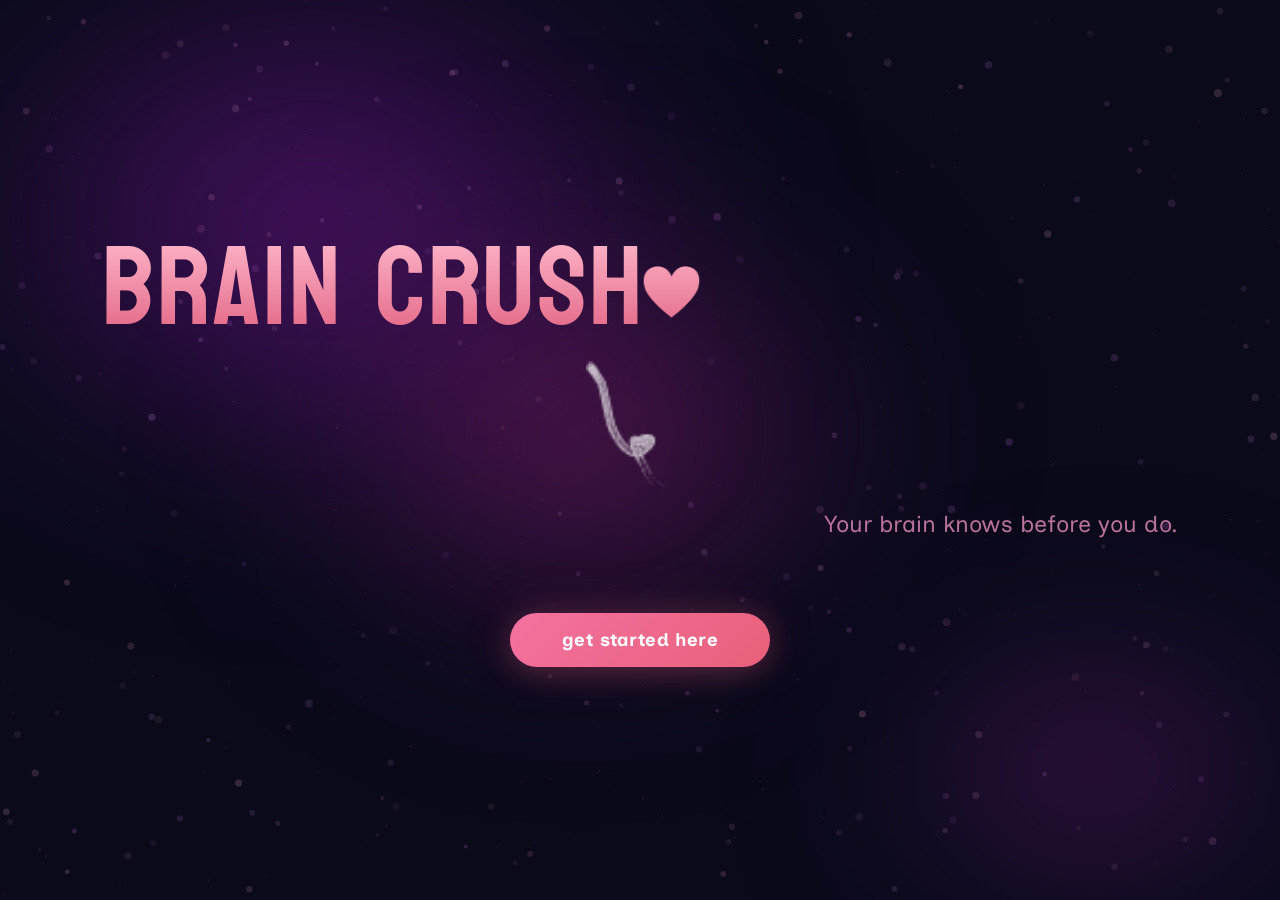
<file: frontend/index.html>
<!DOCTYPE html>
<html lang="en">
<head>
  <meta charset="UTF-8" />
  <meta name="viewport" content="width=device-width, initial-scale=1.0" />
  <title>Brain Crush</title>
  <link rel="preconnect" href="https://fonts.googleapis.com" />
  <link rel="preconnect" href="https://fonts.gstatic.com" crossorigin />
  <link href="https://fonts.googleapis.com/css2?family=Koulen&family=Inclusive+Sans:wght@400;700&family=Inter:wght@400;600&display=swap" rel="stylesheet" />
  <style>
    *, *::before, *::after { margin: 0; padding: 0; box-sizing: border-box; }

    /* ── Root ──────────────────────────────────────── */
    .root {
      position: relative;
      width: 100vw;
      height: 100vh;
      overflow: hidden;
      background: #0a0a1a;
      font-family: "Inter", "Helvetica Neue", Arial, sans-serif;
      cursor: default;
      user-select: none;
    }

    /* ── Border frame (disabled) ───────────────────── */
    .frame { display: none; }

    /* ── Gradient glow haze ───────────────────────── */
    .glow-wrap {
      position: absolute; inset: 0; pointer-events: none; z-index: 1;
    }
    .glow-main {
      position: absolute;
      width: 65%; height: 65%; top: -8%; left: -8%;
      border-radius: 50%;
      background: radial-gradient(ellipse, rgba(110,25,140,0.75) 0%, rgba(80,15,110,0.35) 40%, transparent 72%);
      filter: blur(90px);
    }
    .glow-accent {
      position: absolute;
      width: 55%; height: 60%; top: 18%; left: 18%;
      border-radius: 50%;
      background: radial-gradient(ellipse, rgba(150,35,120,0.55) 0%, rgba(100,20,110,0.22) 42%, transparent 70%);
      filter: blur(80px);
    }
    .glow-corner {
      position: absolute;
      width: 45%; height: 45%; bottom: -8%; right: -8%;
      border-radius: 50%;
      background: radial-gradient(ellipse, rgba(110,30,120,0.45) 0%, rgba(70,15,90,0.15) 45%, transparent 68%);
      filter: blur(70px);
    }

    /* ── Dot field canvas (full-screen) ────────────── */
    .particle-canvas {
      position: absolute; inset: 0; width: 100%; height: 100%;
      pointer-events: none; z-index: 3;
    }

    /* ── Content: LEFT-ALIGNED hero layout ────────── */
    .content {
      position: relative;
      z-index: 10;
      width: 100%;
      height: 100%;
      display: flex;
      flex-direction: column;
      justify-content: center;
      padding: 0 8% 0 8%;                             /* ← safe left margin */
    }

    /* Hero group: headline top-left, arrow middle, tagline right */
    .hero {
      position: relative;
      width: 100%;
      margin-bottom: 8vh;
    }

    .headline {
      font-family: "Koulen", sans-serif;
      font-size: clamp(3.5rem, 9vw, 7rem);
      font-weight: 400;
      line-height: 1;
      letter-spacing: 0.02em;
      text-transform: uppercase;
      color: transparent;
      background: linear-gradient(180deg, #ffb8cc 0%, #e06080 100%);
      -webkit-background-clip: text;
      background-clip: text;
      white-space: nowrap;
      margin: 0;
      text-align: left;
    }
    .heart {
      font-size: 0.45em;
      display: inline-block;
      vertical-align: middle;
      margin-left: -0.08em;
      animation: heartbeat 1s ease-in-out infinite;
      transform-origin: center center;
    }
    @keyframes heartbeat {
      0%, 100% { font-size: 0.45em; }
      15% { font-size: 0.56em; }
      30% { font-size: 0.45em; }
      45% { font-size: 0.52em; }
      60% { font-size: 0.45em; }
    }

    /* Arrow: centered below headline, angled toward tagline */
    .vector-line {
      display: block;
      width: clamp(50px, 7vw, 80px);
      height: auto;
      opacity: 0.7;
      margin: 16px auto 16px 45%;                     /* ← offset right of headline center */
    }

    /* Tagline: right-aligned */
    .tagline {
      font-family: "Inclusive Sans", sans-serif;
      font-size: clamp(1rem, 2.2vw, 1.45rem);
      font-weight: 400;
      line-height: 1.45;
      color: rgba(230, 140, 190, 0.8);
      margin: 0;
      text-align: right;
    }

    /* CTA: centered horizontally */
    .cta-wrap {
      display: flex;
      justify-content: center;
      width: 100%;
    }
    .cta {
      padding: 16px 52px;
      border: none;
      border-radius: 50px;
      background: linear-gradient(135deg, #f472a0 0%, #e8607a 100%);
      color: #fff;
      font-family: "Inclusive Sans", sans-serif;
      font-size: clamp(0.95rem, 1.5vw, 1.15rem);
      font-weight: 700;
      letter-spacing: 0.02em;
      cursor: pointer;
      box-shadow: 0 4px 30px rgba(228,96,122,0.3), 0 0 60px rgba(228,96,122,0.1);
      transition: transform 0.2s ease, box-shadow 0.2s ease;
    }
    .cta:hover {
      transform: translateY(-2px) scale(1.03);
      box-shadow: 0 8px 36px rgba(228,96,122,0.45), 0 0 80px rgba(228,96,122,0.15);
    }
    .cta:active { transform: translateY(0) scale(0.98); }

    /* ── TRANSITION: landing → setup screen ─────── */

    /* ── Phase 1: fade out elements in place (no movement) ── */
    .hero .vector-line {
      transition: opacity 0.35s ease;
    }
    .hero .tagline {
      transition: opacity 0.35s ease 0.08s;
    }
    .cta-wrap {
      transition: opacity 0.35s ease 0.16s;
    }
    .root.screen2-fade .hero .vector-line {
      opacity: 0; pointer-events: none;
    }
    .root.screen2-fade .hero .tagline {
      opacity: 0; pointer-events: none;
    }
    .root.screen2-fade .cta-wrap {
      opacity: 0; pointer-events: none;
    }

    /* ── Phase 2: headline slides to top-left ── */
    .headline {
      transform-origin: left top;
      transition: transform 0.75s cubic-bezier(0.4, 0, 0.2, 1),
                  font-size 0.75s cubic-bezier(0.4, 0, 0.2, 1);
    }
    .root.screen2 .headline {
      font-size: clamp(1.4rem, 2.5vw, 2rem);
    }

    /* ── Setup screen (second screen) ──────────── */
    .setup-screen {
      position: absolute;
      inset: 0;
      z-index: 10;
      display: flex;
      flex-direction: column;
      align-items: center;
      justify-content: center;
      padding: 100px 8% 60px;
      opacity: 0;
      pointer-events: none;
    }
    .root.screen2 .setup-screen {
      opacity: 1;
      pointer-events: auto;
    }

    /* Stagger each setup element in */
    .setup-screen .setup-row,
    .setup-screen .upload-box,
    .setup-screen .link-text,
    .setup-screen .next-btn {
      opacity: 0;
      transform: translateY(16px);
    }
    .root.screen2 .setup-screen .setup-row,
    .root.screen2 .setup-screen .upload-box,
    .root.screen2 .setup-screen .link-text,
    .root.screen2 .setup-screen .next-btn {
      opacity: 1;
      transform: translateY(0);
    }
    /* Stagger delays — relative to screen2 class (phase 2) */
    .setup-screen .setup-row:nth-child(1) {
      transition: opacity 0.45s ease 0.3s, transform 0.45s ease 0.3s;
    }
    .setup-screen .setup-row:nth-child(2) {
      transition: opacity 0.45s ease 0.4s, transform 0.45s ease 0.4s;
    }
    .setup-screen .upload-box {
      transition: opacity 0.45s ease 0.5s, transform 0.45s ease 0.5s;
    }
    .setup-screen .link-text {
      transition: opacity 0.45s ease 0.6s, transform 0.45s ease 0.6s;
    }
    .setup-screen .next-btn {
      transition: opacity 0.45s ease 0.7s, transform 0.45s ease 0.7s;
    }

    .setup-card {
      display: flex;
      flex-direction: column;
      align-items: center;
      gap: 32px;
      width: 100%;
      max-width: 420px;
    }

    .setup-row {
      display: flex;
      align-items: center;
      justify-content: center;
      gap: 14px;
      width: 100%;
      font-family: "Inclusive Sans", sans-serif;
      font-size: 1rem;
      color: rgba(230, 180, 210, 0.9);
    }
    .setup-row .bci-status {
      font-size: 0.8rem;
      color: rgba(230, 180, 210, 0.65);
      min-width: 5em;
    }
    .setup-row-bci-type .bci-type-value {
      font-size: 0.9rem;
      color: rgba(244, 114, 160, 0.9);
      font-weight: 600;
    }

    /* Toggle switch */
    .toggle {
      position: relative;
      width: 48px; height: 26px;
      background: rgba(255,255,255,0.1);
      border-radius: 13px;
      cursor: pointer;
      border: 1.5px solid rgba(255,130,180,0.3);
      transition: background 0.25s ease;
      flex-shrink: 0;
    }
    .toggle::after {
      content: '';
      position: absolute;
      top: 3px; left: 3px;
      width: 18px; height: 18px;
      border-radius: 50%;
      background: rgba(230,140,190,0.8);
      transition: transform 0.25s ease;
    }
    .toggle.on {
      background: rgba(228,96,122,0.35);
      border-color: rgba(228,96,122,0.6);
    }
    .toggle.on::after {
      transform: translateX(22px);
      background: #f472a0;
    }

    /* Upload area */
    .upload-box {
      width: 200px; height: 120px;
      border-radius: 16px;
      background: rgba(255,255,255,0.05);
      border: 1.5px dashed rgba(255,130,180,0.25);
      display: flex;
      flex-direction: column;
      align-items: center;
      justify-content: center;
      gap: 8px;
      cursor: pointer;
      transition: background 0.2s ease, border-color 0.2s ease;
      color: rgba(230,140,190,0.6);
      font-family: "Inclusive Sans", sans-serif;
      font-size: 0.85rem;
    }
    .upload-box:hover {
      background: rgba(255,255,255,0.08);
      border-color: rgba(255,130,180,0.45);
    }
    .upload-icon {
      font-size: 1.8rem;
      opacity: 0.5;
    }

    /* Link input */
    .link-text {
      font-family: "Inclusive Sans", sans-serif;
      font-size: 0.9rem;
      color: rgba(200,150,180,0.6);
      text-decoration: underline;
      text-underline-offset: 3px;
    }

    /* Next button */
    .next-btn {
      padding: 14px 44px;
      border: none;
      border-radius: 50px;
      background: linear-gradient(135deg, #f472a0 0%, #e8607a 100%);
      color: #fff;
      font-family: "Inclusive Sans", sans-serif;
      font-size: 1rem;
      font-weight: 700;
      cursor: pointer;
      align-self: flex-end;
      box-shadow: 0 4px 24px rgba(228,96,122,0.3);
      transition: transform 0.2s ease, box-shadow 0.2s ease;
    }
    .next-btn:hover:not(:disabled) {
      transform: translateY(-2px) scale(1.03);
      box-shadow: 0 6px 30px rgba(228,96,122,0.45);
    }
    .next-btn:disabled {
      opacity: 0.15;
      cursor: not-allowed;
      box-shadow: none;
      filter: grayscale(0.6);
    }

    /* Upload status badge */
    .upload-status {
      font-size: 0.8rem;
      padding: 3px 10px;
      border-radius: 20px;
      background: rgba(255,255,255,0.06);
      color: rgba(200,150,170,0.5);
    }
    .upload-status.uploaded {
      background: rgba(228,96,122,0.2);
      color: rgba(244,114,160,0.9);
    }

    /* ── Screen 3: Wave Monitor ──────────────────── */
    .wave-screen {
      position: absolute;
      inset: 0;
      z-index: 10;
      display: flex;
      flex-direction: column;
      align-items: center;
      padding: 80px 8% 40px;
      opacity: 0;
      pointer-events: none;
      transition: opacity 0.6s ease;
    }
    .root.screen3 .setup-screen {
      opacity: 0;
      pointer-events: none;
      transition: opacity 0.4s ease;
    }
    .root.screen3 .wave-screen {
      opacity: 1;
      pointer-events: auto;
    }

    .wave-title {
      font-family: "Inclusive Sans", sans-serif;
      font-size: clamp(1.1rem, 2vw, 1.5rem);
      font-weight: 700;
      color: rgba(244, 114, 160, 0.9);
      margin-bottom: 24px;
      letter-spacing: 0.01em;
    }

    .wave-metrics {
      display: flex;
      align-items: baseline;
      gap: 8px;
      margin-bottom: 12px;
      font-family: "Inclusive Sans", sans-serif;
    }
    .wave-metric-label {
      font-size: 0.85rem;
      color: rgba(230, 180, 210, 0.8);
    }
    .wave-metric-value {
      font-size: 1.1rem;
      font-weight: 700;
      color: rgba(244, 114, 160, 0.95);
      min-width: 56px;
      text-align: right;
    }
    .wave-metric-unit {
      font-size: 0.75rem;
      color: rgba(200, 160, 180, 0.7);
    }

    .wave-canvas-wrap {
      position: relative;
      width: 100%;
      max-width: 800px;
      height: 280px;
      border-radius: 8px;
      overflow: hidden;
    }
    .wave-canvas-wrap canvas {
      width: 100%;
      height: 100%;
      display: block;
    }

    .wave-bci-status {
      font-family: "Inclusive Sans", sans-serif;
      font-size: 0.8rem;
      color: rgba(200, 160, 180, 0.7);
      margin-top: 8px;
      text-align: center;
    }
    .wave-bci-status.receiving { color: rgba(120, 220, 140, 0.9); }
    .wave-bci-status.error { color: rgba(255, 120, 100, 0.9); }

    .wave-desc {
      font-family: "Inclusive Sans", sans-serif;
      font-size: clamp(0.75rem, 1.2vw, 0.9rem);
      color: rgba(200, 160, 180, 0.6);
      margin-top: 20px;
      text-align: center;
      max-width: 520px;
      line-height: 1.5;
    }

    .wave-robot-status {
      font-family: "Inclusive Sans", sans-serif;
      font-size: 0.95rem;
      color: rgba(244, 114, 160, 0.95);
      margin-top: 16px;
      text-align: center;
      min-height: 1.4em;
    }

    .wave-buttons {
      margin-top: 24px;
      display: flex;
      flex-wrap: wrap;
      gap: 14px;
      justify-content: center;
      align-items: center;
    }

    .wave-stop-btn,
    .wave-continue-btn {
      margin-top: 0;
      padding: 12px 40px;
      border: 1.5px solid rgba(244,114,160,0.4);
      border-radius: 50px;
      background: transparent;
      color: rgba(244,114,160,0.8);
      font-family: "Inclusive Sans", sans-serif;
      font-size: 0.9rem;
      font-weight: 600;
      cursor: pointer;
      transition: background 0.2s ease, border-color 0.2s ease;
    }
    .wave-stop-btn:hover {
      background: rgba(244,114,160,0.1);
      border-color: rgba(244,114,160,0.7);
    }
    .wave-continue-btn {
      border-color: rgba(160, 200, 244, 0.5);
      color: rgba(180, 220, 255, 0.95);
    }
    .wave-continue-btn:hover:not(:disabled) {
      background: rgba(160, 200, 244, 0.1);
      border-color: rgba(160, 200, 244, 0.7);
    }
    .wave-continue-btn:disabled {
      opacity: 0.5;
      cursor: not-allowed;
    }

    /* ── Screen 4: Analyzing ─────────────────────── */
    .analyzing-screen {
      position: absolute;
      inset: 0;
      z-index: 10;
      display: flex;
      flex-direction: column;
      align-items: center;
      justify-content: center;
      padding: 0 8%;
      opacity: 0;
      pointer-events: none;
      transition: opacity 0.6s ease;
    }
    .root.screen4 .wave-screen {
      opacity: 0;
      pointer-events: none;
      transition: opacity 0.4s ease;
    }
    .root.screen4 .analyzing-screen {
      opacity: 1;
      pointer-events: auto;
    }

    .analyzing-text {
      font-family: "Inclusive Sans", sans-serif;
      font-size: clamp(0.9rem, 1.6vw, 1.15rem);
      color: rgba(210, 170, 190, 0.75);
      text-align: center;
      margin-bottom: 32px;
      line-height: 1.5;
    }

    .analyzing-dots {
      display: flex;
      gap: 12px;
    }
    .analyzing-dots span {
      width: 10px;
      height: 10px;
      border-radius: 50%;
      background: rgba(255, 255, 255, 0.85);
      animation: dotBounce 1.4s ease-in-out infinite;
    }
    .analyzing-dots span:nth-child(2) { animation-delay: 0.15s; }
    .analyzing-dots span:nth-child(3) { animation-delay: 0.3s; }

    @keyframes dotBounce {
      0%, 80%, 100% { transform: translateY(0); opacity: 0.4; }
      40% { transform: translateY(-12px); opacity: 1; }
    }

    .verdict-block {
      margin-top: 28px;
      text-align: center;
    }
    .verdict-label {
      font-size: 0.85rem;
      color: rgba(230, 180, 210, 0.8);
      margin-bottom: 8px;
    }
    .verdict-value {
      font-family: "Inclusive Sans", sans-serif;
      font-size: 1.4rem;
      font-weight: 700;
      color: rgba(244, 114, 160, 0.95);
      margin-bottom: 24px;
    }
    .verdict-continue-btn {
      padding: 12px 32px;
      border: 1.5px solid rgba(244, 114, 160, 0.5);
      border-radius: 8px;
      background: rgba(244, 114, 160, 0.15);
      color: rgba(244, 114, 160, 0.95);
      font-family: "Inclusive Sans", sans-serif;
      font-size: 1rem;
      font-weight: 600;
      cursor: pointer;
      transition: all 0.2s ease;
    }
    .verdict-continue-btn:hover {
      background: rgba(244, 114, 160, 0.25);
      border-color: rgba(244, 114, 160, 0.7);
    }

    /* ── Screen 5: Result ───────────────────────── */
    .result-screen {
      position: absolute;
      inset: 0;
      z-index: 10;
      display: flex;
      flex-direction: column;
      align-items: center;
      justify-content: center;
      padding: 0 8%;
      opacity: 0;
      pointer-events: none;
      transition: opacity 0.6s ease;
    }
    .root.screen5 .analyzing-screen {
      opacity: 0;
      pointer-events: none;
      transition: opacity 0.4s ease;
    }
    .root.screen5 .wave-screen {
      opacity: 0;
      pointer-events: none;
      transition: opacity 0.4s ease;
    }
    .root.screen5 .result-screen {
      opacity: 1;
      pointer-events: auto;
    }

    .result-heading {
      font-family: "Inclusive Sans", sans-serif;
      font-size: clamp(1.2rem, 2.2vw, 1.6rem);
      font-weight: 700;
      color: #fff;
      margin-bottom: 14px;
      text-align: center;
    }

    .result-sub {
      font-family: "Inclusive Sans", sans-serif;
      font-size: clamp(0.85rem, 1.4vw, 1.05rem);
      color: rgba(244, 114, 160, 0.85);
      text-align: center;
      margin-bottom: 32px;
      max-width: 480px;
      line-height: 1.5;
    }

    .result-video-box {
      width: 360px;
      height: 220px;
      border-radius: 16px;
      background: rgba(255,255,255,0.05);
      border: 1.5px solid rgba(255,255,255,0.08);
      display: flex;
      flex-direction: column;
      align-items: center;
      justify-content: center;
      gap: 10px;
      margin-bottom: 10px;
      color: rgba(244,114,160,0.5);
      font-family: "Inclusive Sans", sans-serif;
      font-size: 0.85rem;
      overflow: hidden;
    }
    .result-video-box .vid-icon {
      font-size: 2rem;
      opacity: 0.4;
    }
    .result-video-box video {
      width: 100%;
      height: 100%;
      object-fit: cover;
      border-radius: 16px;
    }

    /* (result-send-btn removed — replaced by download + share buttons) */

    /* Share & Download section */
    .share-section {
      display: flex;
      flex-direction: column;
      align-items: center;
      gap: 16px;
      margin-top: 24px;
      width: 100%;
      max-width: 400px;
    }

    .share-label {
      font-family: "Inclusive Sans", sans-serif;
      font-size: 0.85rem;
      color: rgba(230, 180, 210, 0.7);
    }

    .share-buttons {
      display: flex;
      align-items: center;
      justify-content: center;
      gap: 12px;
      flex-wrap: wrap;
    }

    .share-btn {
      display: flex;
      align-items: center;
      gap: 8px;
      padding: 10px 20px;
      border: 1.5px solid rgba(244,114,160,0.3);
      border-radius: 50px;
      background: rgba(255,255,255,0.05);
      color: rgba(230, 180, 210, 0.9);
      font-family: "Inclusive Sans", sans-serif;
      font-size: 0.85rem;
      font-weight: 600;
      cursor: pointer;
      transition: background 0.2s ease, border-color 0.2s ease, transform 0.15s ease;
      text-decoration: none;
    }
    .share-btn:hover {
      background: rgba(244,114,160,0.12);
      border-color: rgba(244,114,160,0.6);
      transform: translateY(-1px);
    }
    .share-btn .share-icon {
      font-size: 1.1rem;
      line-height: 1;
    }

    .share-btn.whatsapp { border-color: rgba(37,211,102,0.4); }
    .share-btn.whatsapp:hover { background: rgba(37,211,102,0.12); border-color: rgba(37,211,102,0.7); }

    .share-btn.messenger { border-color: rgba(0,132,255,0.4); }
    .share-btn.messenger:hover { background: rgba(0,132,255,0.12); border-color: rgba(0,132,255,0.7); }

    .share-btn.copy-link { border-color: rgba(200,160,180,0.3); }
    .share-btn.copy-link:hover { background: rgba(200,160,180,0.1); border-color: rgba(200,160,180,0.6); }

    .download-btn {
      padding: 14px 48px;
      border: none;
      border-radius: 50px;
      background: linear-gradient(135deg, #f472a0 0%, #e8607a 100%);
      color: #fff;
      font-family: "Inclusive Sans", sans-serif;
      font-size: 1rem;
      font-weight: 700;
      cursor: pointer;
      box-shadow: 0 4px 24px rgba(228,96,122,0.35);
      transition: transform 0.2s ease, box-shadow 0.2s ease;
      text-decoration: none;
      display: inline-block;
    }
    .download-btn:hover:not(:disabled) {
      transform: translateY(-2px) scale(1.03);
      box-shadow: 0 6px 30px rgba(228,96,122,0.5);
    }
    .download-btn:disabled {
      opacity: 0.5;
      cursor: not-allowed;
    }

    .share-status {
      font-family: "Inclusive Sans", sans-serif;
      font-size: 0.85rem;
      color: rgba(100,200,120,0.9);
      height: 20px;
    }

    /* ── Screen 6: Reset / Again ────────────────── */
    .reset-screen {
      position: absolute;
      inset: 0;
      z-index: 10;
      display: flex;
      flex-direction: column;
      align-items: center;
      justify-content: center;
      padding: 0 8%;
      opacity: 0;
      pointer-events: none;
      transition: opacity 0.6s ease;
    }
    .root.screen6 .result-screen {
      opacity: 0;
      pointer-events: none;
      transition: opacity 0.4s ease;
    }
    .root.screen6 .content {
      opacity: 0;
      pointer-events: none;
    }
    .root.screen6 .reset-screen {
      opacity: 1;
      pointer-events: auto;
    }

    .reset-headline {
      font-family: "Koulen", sans-serif;
      font-size: clamp(3.5rem, 9vw, 7rem);
      font-weight: 400;
      line-height: 1;
      letter-spacing: 0.02em;
      text-transform: uppercase;
      color: transparent;
      background: linear-gradient(180deg, #ffb8cc 0%, #e06080 100%);
      -webkit-background-clip: text;
      background-clip: text;
      white-space: nowrap;
      margin-bottom: 48px;
      text-align: center;
    }

    .reset-btn {
      padding: 16px 52px;
      border: none;
      border-radius: 50px;
      background: linear-gradient(135deg, #f472a0 0%, #e8607a 100%);
      color: #fff;
      font-family: "Inclusive Sans", sans-serif;
      font-size: clamp(0.95rem, 1.5vw, 1.15rem);
      font-weight: 700;
      letter-spacing: 0.02em;
      cursor: pointer;
      box-shadow: 0 4px 30px rgba(228,96,122,0.3), 0 0 60px rgba(228,96,122,0.1);
      transition: transform 0.2s ease, box-shadow 0.2s ease;
    }
    .reset-btn:hover {
      transform: translateY(-2px) scale(1.03);
      box-shadow: 0 8px 36px rgba(228,96,122,0.45), 0 0 80px rgba(228,96,122,0.15);
    }

    /* ── Reduced motion ───────────────────────────── */
    @media (prefers-reduced-motion: reduce) {
      .particle-canvas { opacity: 0.6; } /* static, dimmed */
    }

    /* ── Mobile ───────────────────────────────────── */
    @media (max-width: 680px) {
      .content { padding: 0 24px; }
      .headline { white-space: normal; font-size: clamp(2.5rem, 12vw, 4rem); }
      .vector-line { width: 50px; margin-left: auto; margin-right: auto; }
      .tagline { text-align: center; }
    }
  </style>
</head>
<body>
  <section class="root" id="root">
    <div class="frame"></div>

    <div class="glow-wrap" aria-hidden="true">
      <div class="glow-main"></div>
      <div class="glow-accent"></div>
      <div class="glow-corner"></div>
    </div>

    <!-- Dot field canvas (grain + depth layers) -->
    <canvas class="particle-canvas" id="particleCanvas" aria-hidden="true"></canvas>

    <!-- Content: LEFT-ALIGNED -->
    <div class="content">
      <div class="hero">
        <h1 class="headline">BRAIN CRUSH<span class="heart">❤️</span></h1>
        <img class="vector-line" src="vector1.png" alt="" aria-hidden="true" />
        <p class="tagline">Your brain knows before you do.</p>
      </div>

      <div class="cta-wrap">
        <button class="cta" id="ctaBtn">get started here</button>
      </div>
    </div>

    <!-- Setup screen (hidden until transition) -->
    <div class="setup-screen" id="setupScreen">
      <div class="setup-card">

        <div class="setup-row">
          <span>BCI connected?</span>
          <div class="toggle" id="bciToggle"></div>
          <span class="bci-status" id="bciStatus">connecting…</span>
        </div>
        <div class="setup-row setup-row-bci-type">
          <span>BCI type</span>
          <span class="bci-type-value" id="bciTypeDisplay">—</span>
        </div>

        <div class="setup-row">
          <span>Video uploaded?</span>
          <span class="upload-status" id="uploadStatus">no file</span>
        </div>

        <div class="upload-box" id="uploadBox">
          <span class="upload-icon">📷</span>
          <span>upload media</span>
          <input type="file" id="fileInput" accept="video/*" style="display:none" />
        </div>

        <span class="link-text">https://heygen-link.com</span>

        <button class="next-btn" id="nextBtn" disabled>next</button>
      </div>
    </div>

    <!-- Screen 3: Wave Monitor -->
    <div class="wave-screen" id="waveScreen">
      <span class="wave-title">Your Attraction Rhythm</span>
      <div class="wave-metrics">
        <span class="wave-metric-label">Beta High Brain Wave Activity</span>
        <span class="wave-metric-value" id="waveAmplitudeValue">—</span>
        <span class="wave-metric-unit">μV²</span>
      </div>
      <p class="wave-bci-status" id="waveBciStatus" aria-live="polite">BCI stream: connecting…</p>
      <div class="wave-canvas-wrap">
        <canvas id="waveCanvas"></canvas>
      </div>
      <p class="wave-desc">A real-time measure of emotional activation when thinking about someone.</p>
      <p class="wave-robot-status" id="waveRobotStatus"></p>
      <div class="wave-buttons">
        <button class="wave-stop-btn" id="waveStopBtn">stop</button>
        <button class="wave-continue-btn" id="waveContinueBtn" disabled>Continue to result</button>
      </div>
    </div>

    <!-- Screen 4: Analyzing / Verdict -->
    <div class="analyzing-screen" id="analyzingScreen">
      <p class="analyzing-text" id="analyzingText">Analyzing your brainwaves and evaluating activation levels...</p>
      <div class="analyzing-dots" id="analyzingDots">
        <span></span>
        <span></span>
        <span></span>
      </div>
      <div class="verdict-block" id="verdictBlock" style="display:none;">
        <p class="verdict-label">Decision</p>
        <p class="verdict-value" id="verdictValue">—</p>
        <button class="verdict-continue-btn" id="verdictContinueBtn">Continue</button>
      </div>
    </div>

    <!-- Screen 5: Result -->
    <div class="result-screen" id="resultScreen">
      <h2 class="result-heading" id="resultHeading"></h2>
      <p class="result-sub" id="resultSub"></p>
      <div class="result-video-box" id="resultVideoBox">
        <span class="vid-icon">📷</span>
        <span>heygen video</span>
      </div>
      <a class="download-btn" id="downloadBtn" href="#" download="braincrush-video.mp4">Download Video</a>
      <div class="share-section">
        <span class="share-label">Share with someone special</span>
        <div class="share-buttons">
          <button class="share-btn whatsapp" id="shareWhatsapp">
            <span class="share-icon">💬</span> WhatsApp
          </button>
          <button class="share-btn messenger" id="shareMessenger">
            <span class="share-icon">💙</span> Messenger
          </button>
          <button class="share-btn copy-link" id="shareCopyLink">
            <span class="share-icon">🔗</span> Copy Link
          </button>
        </div>
        <span class="share-status" id="shareStatus"></span>
      </div>
      <button class="wave-stop-btn" id="backHomeBtn" style="margin-top:28px;">Start Over</button>
    </div>

    <!-- Screen 6: Reset -->
    <div class="reset-screen" id="resetScreen">
      <h1 class="reset-headline">BRAIN CRUSH.</h1>
      <button class="reset-btn" id="resetBtn">Keep analyzing my brain</button>
    </div>

  </section>

  <script>
    /* ═══════════════════════════════════════════════════
     *  DOT FIELD — two-layer grain + depth texture
     * ═══════════════════════════════════════════════════ */

    /* Layer A: grain — dense tiny dots */
    const GRAIN_DENSITY      = 0.00025; // dots per px² (~1000 on 1920×1080)
    const GRAIN_SIZE         = 1;       // px radius (fixed)
    const GRAIN_OPACITY_MIN  = 0.06;
    const GRAIN_OPACITY_MAX  = 0.14;
    const GRAIN_REPULSE_STR  = 10;      // max displacement

    /* Layer B: depth — larger, more visible, stronger motion */
    const DEPTH_COUNT        = 200;
    const DEPTH_SIZE_MIN     = 2;       // px radius
    const DEPTH_SIZE_MAX     = 4;       // px radius
    const DEPTH_OPACITY_MIN  = 0.08;
    const DEPTH_OPACITY_MAX  = 0.22;
    const DEPTH_REPULSE_STR  = 22;      // max displacement (strong parallax)
    const DEPTH_BLUR_CHANCE  = 0.25;    // fraction of depth dots that get blur

    /* Shared */
    const REPULSE_RADIUS     = 200;     // px
    const REPULSE_EASE       = 0.07;    // faster damping = more responsive
    const GLOW_BOOST         = 0.06;    // opacity boost near cursor

    const prefersReduced = window.matchMedia('(prefers-reduced-motion: reduce)').matches;

    /* Palette — faint magenta/purple/pink */
    const DOT_COLORS = [
      [200, 120, 180],
      [180, 100, 200],
      [210, 140, 175],
      [170, 110, 195],
      [220, 150, 190],
      [160, 95,  180],
    ];

    const canvas = document.getElementById('particleCanvas');
    const ctx = canvas.getContext('2d');
    let W, HH;
    let dpr = window.devicePixelRatio || 1;
    let mouseX = -9999, mouseY = -9999;

    const grainDots = [];
    const depthDots = [];

    function makeDot(sizeMin, sizeMax, opMin, opMax, blur) {
      const size = sizeMin + Math.random() * (sizeMax - sizeMin);
      const baseOpacity = opMin + Math.random() * (opMax - opMin);
      const color = DOT_COLORS[(Math.random() * DOT_COLORS.length) | 0];
      return {
        homeX: Math.random() * W,
        homeY: Math.random() * HH,
        x: 0, y: 0,
        offX: 0, offY: 0,
        phaseX: Math.random() * 100,
        phaseY: Math.random() * 100,
        size: size,
        baseOpacity: baseOpacity,
        opacity: baseOpacity,
        r: color[0], g: color[1], b: color[2],
        blur: blur,
      };
    }

    function initDots() {
      W = window.innerWidth;
      HH = window.innerHeight;
      canvas.width  = W * dpr;
      canvas.height = HH * dpr;
      canvas.style.width  = W + 'px';
      canvas.style.height = HH + 'px';
      ctx.setTransform(dpr, 0, 0, dpr, 0, 0);

      // Layer A: grain
      const grainCount = Math.round(GRAIN_DENSITY * W * HH);
      grainDots.length = 0;
      for (let i = 0; i < grainCount; i++) {
        grainDots.push(makeDot(GRAIN_SIZE, GRAIN_SIZE, GRAIN_OPACITY_MIN, GRAIN_OPACITY_MAX, 0));
      }

      // Layer B: depth
      depthDots.length = 0;
      for (let i = 0; i < DEPTH_COUNT; i++) {
        const blur = Math.random() < DEPTH_BLUR_CHANCE ? 1.5 : 0;
        depthDots.push(makeDot(DEPTH_SIZE_MIN, DEPTH_SIZE_MAX, DEPTH_OPACITY_MIN, DEPTH_OPACITY_MAX, blur));
      }
    }

    /* ═══════════════════════════════════════════════════
     *  ANIMATION LOOP
     * ═══════════════════════════════════════════════════ */
    const REPULSE_SQ = REPULSE_RADIUS * REPULSE_RADIUS;

    function updateAndDraw(dots, repStr, jitterAmt, time) {
      const mouseActive = mouseX > -9000;

      for (let i = 0; i < dots.length; i++) {
        const d = dots[i];

        // Tiny jitter drift (living texture, not floating)
        const jx = Math.sin(time * 0.2 + d.phaseX) * jitterAmt +
                   Math.sin(time * 0.11 + d.phaseX * 2.3) * (jitterAmt * 0.4);
        const jy = Math.cos(time * 0.18 + d.phaseY) * jitterAmt +
                   Math.cos(time * 0.09 + d.phaseY * 1.7) * (jitterAmt * 0.3);

        let targetX = d.homeX + jx;
        let targetY = d.homeY + jy;

        // Repulsion
        let repelX = 0, repelY = 0;
        let nearMouse = false;

        if (mouseActive) {
          const dx = (targetX + d.offX) - mouseX;
          const dy = (targetY + d.offY) - mouseY;
          const distSq = dx * dx + dy * dy;

          if (distSq < REPULSE_SQ && distSq > 1) {
            const dist = Math.sqrt(distSq);
            const force = 1 - dist / REPULSE_RADIUS;
            const str = force * force * repStr;
            repelX = (dx / dist) * str;
            repelY = (dy / dist) * str;
            nearMouse = true;
          }
        }

        d.offX += (repelX - d.offX) * REPULSE_EASE;
        d.offY += (repelY - d.offY) * REPULSE_EASE;

        d.x = targetX + d.offX;
        d.y = targetY + d.offY;

        // Subtle glow near cursor
        const tgtOp = nearMouse ? Math.min(d.baseOpacity + GLOW_BOOST, 0.18) : d.baseOpacity;
        d.opacity += (tgtOp - d.opacity) * 0.06;

        // Draw
        if (d.blur > 0) {
          ctx.shadowBlur = d.blur;
          ctx.shadowColor = 'rgba(' + d.r + ',' + d.g + ',' + d.b + ',0.25)';
        }

        ctx.globalAlpha = d.opacity;
        ctx.fillStyle = 'rgb(' + d.r + ',' + d.g + ',' + d.b + ')';
        ctx.beginPath();
        ctx.arc(d.x, d.y, d.size, 0, Math.PI * 2);
        ctx.fill();

        if (d.blur > 0) ctx.shadowBlur = 0;
      }
    }

    function tick(ts) {
      if (prefersReduced) return;

      ctx.clearRect(0, 0, W, HH);
      const time = ts * 0.001;

      // Layer A: grain (tiny jitter = 2px, low repulsion)
      updateAndDraw(grainDots, GRAIN_REPULSE_STR, 2, time);
      // Layer B: depth (more jitter = 5px, stronger repulsion = parallax)
      updateAndDraw(depthDots, DEPTH_REPULSE_STR, 5, time);

      ctx.globalAlpha = 1;
      requestAnimationFrame(tick);
    }

    /* ═══════════════════════════════════════════════════
     *  MOUSE TRACKING
     * ═══════════════════════════════════════════════════ */
    window.addEventListener('mousemove', function(e) {
      if (prefersReduced) return;
      mouseX = e.clientX;
      mouseY = e.clientY;
    });
    window.addEventListener('mouseleave', function() {
      mouseX = -9999; mouseY = -9999;
    });

    /* Pause when tab hidden */
    document.addEventListener('visibilitychange', function() {
      if (!document.hidden && !prefersReduced) requestAnimationFrame(tick);
    });

    /* ═══════════════════════════════════════════════════
     *  INIT
     * ═══════════════════════════════════════════════════ */
    window.addEventListener('resize', function() {
      dpr = window.devicePixelRatio || 1;
      initDots();
    });
    window.addEventListener('load', function() {
      initDots();
      if (prefersReduced) {
        // Static render once
        const allDots = grainDots.concat(depthDots);
        for (const d of allDots) {
          ctx.globalAlpha = d.baseOpacity * 0.7;
          ctx.fillStyle = 'rgb(' + d.r + ',' + d.g + ',' + d.b + ')';
          ctx.beginPath();
          ctx.arc(d.homeX, d.homeY, d.size, 0, Math.PI * 2);
          ctx.fill();
        }
        ctx.globalAlpha = 1;
      } else {
        requestAnimationFrame(tick);
      }
    });

    /* ═══════════════════════════════════════════════════
     *  SCREEN TRANSITION
     * ═══════════════════════════════════════════════════ */
    document.getElementById('ctaBtn').addEventListener('click', function() {
      var root = document.getElementById('root');
      var headline = document.querySelector('.headline');

      // Phase 1: fade out elements in place
      root.classList.add('screen2-fade');

      // Phase 2: after fades finish, slide headline to top-left
      setTimeout(function() {
        // Where the headline is right now
        var rect = headline.getBoundingClientRect();

        // Where we want it: top-left corner
        var targetX = window.innerWidth * 0.08;
        var targetY = 28;

        var dx = targetX - rect.left;
        var dy = targetY - rect.top;

        // Translate to target + font-size shrinks via CSS transition
        headline.style.transform = 'translate(' + dx + 'px, ' + dy + 'px)';

        root.classList.add('screen2');
      }, 500);
    });

    // Gate logic: BCI on + file uploaded → enable "next"
    var bciToggle    = document.getElementById('bciToggle');
    var nextBtn      = document.getElementById('nextBtn');
    var uploadBox    = document.getElementById('uploadBox');
    var fileInput    = document.getElementById('fileInput');
    var uploadStatus = document.getElementById('uploadStatus');
    var fileUploaded = false;

    function updateNextBtn() {
      var ready = bciToggle.classList.contains('on') && fileUploaded;
      nextBtn.disabled = !ready;
    }

    // BCI connection: drive toggle from real WebSocket to Node-RED (ws://localhost:1880/bci)
    (function() {
      var BCI_WS_URL = 'ws://localhost:1880/bci';
      var reconnectDelay = 3000;
      var reconnectTimer = null;
      var ws = null;
      var bciStatus = document.getElementById('bciStatus');
      var bciTypeDisplay = document.getElementById('bciTypeDisplay');

      function setBciType(name) {
        if (bciTypeDisplay && name) bciTypeDisplay.textContent = name;
      }

      function setConnected(connected) {
        if (connected) {
          bciToggle.classList.add('on');
          if (bciStatus) bciStatus.textContent = 'connected';
          if (bciTypeDisplay && bciTypeDisplay.textContent === '—') setBciType('Emotiv');
        } else {
          bciToggle.classList.remove('on');
          if (bciStatus) bciStatus.textContent = 'disconnected';
          if (bciTypeDisplay) bciTypeDisplay.textContent = '—';
        }
        updateNextBtn();
      }

      function connect() {
        if (ws && (ws.readyState === WebSocket.CONNECTING || ws.readyState === WebSocket.OPEN)) return;
        if (bciStatus) bciStatus.textContent = 'connecting…';
        var params = new URLSearchParams(window.location.search);
        if (bciTypeDisplay && params.get('bci')) setBciType(params.get('bci'));
        ws = new WebSocket(BCI_WS_URL);
        ws.onopen = function() { setConnected(true); };
        ws.onmessage = function(ev) {
          try {
            var data = JSON.parse(ev.data);
            var payload = (data && data.payload !== undefined) ? data.payload : data;
            var typeName = (payload && (payload.bciType || payload.device || payload.type)) || (data && (data.bciType || data.device || data.type));
            if (typeName && bciTypeDisplay) bciTypeDisplay.textContent = String(typeName);
          } catch (e) {}
        };
        ws.onclose = function() {
          setConnected(false);
          ws = null;
          reconnectTimer = setTimeout(connect, reconnectDelay);
        };
        ws.onerror = function() {
          setConnected(false);
          if (bciStatus) bciStatus.textContent = 'error';
        };
      }

      connect();
      window.bciReconnect = function() { clearTimeout(reconnectTimer); connect(); };
    })();

    // Click upload box → open file picker
    uploadBox.addEventListener('click', function() {
      fileInput.click();
    });

    // File selected → mark as uploaded
    fileInput.addEventListener('change', function() {
      if (this.files && this.files.length > 0) {
        fileUploaded = true;
        var name = this.files[0].name;
        // Truncate long names
        if (name.length > 20) name = name.substring(0, 17) + '...';
        uploadStatus.textContent = name;
        uploadStatus.classList.add('uploaded');
        uploadBox.querySelector('.upload-icon').textContent = '✅';
        updateNextBtn();
      }
    });

    // ── HeyGen video generation ─────────────────────
    var HEYGEN_API_BASE = 'http://localhost:5000';
    var HEYGEN_PROMPT_MATCH = "write a script for a video message to a lover, im greatful things went well today and im excited for where our future takes us";
    var HEYGEN_PROMPT_NO_MATCH = "write a script for a video message to a friend who confessed earlier in the day but got rejected, im greatful for the friendship and would never compromise the friendship";
    var heygenVideoUrl = null;   // set once video is ready
    var heygenVideoReady = false;
    var heygenGenerating = false;
    var pendingIsMatch = false;  // determined by random coin flip at start

    function startHeygenGeneration(prompt) {
      if (heygenGenerating) return;
      heygenGenerating = true;
      heygenVideoReady = false;
      heygenVideoUrl = null;
      console.log('[HeyGen] Starting video generation… isMatch:', pendingIsMatch);
      if (analyzingText) analyzingText.textContent = 'Generating your personalized video message…';

      fetch(HEYGEN_API_BASE + '/api/video/generate', {
        method: 'POST',
        headers: { 'Content-Type': 'application/json' },
        body: JSON.stringify({ prompt: prompt })
      })
      .then(function(r) { return r.json(); })
      .then(function(data) {
        if (data.error) {
          console.error('[HeyGen] Generation error:', data.error);
          if (analyzingText) analyzingText.textContent = 'Video generation failed: ' + data.error;
          heygenGenerating = false;
          return;
        }
        console.log('[HeyGen] Video ID:', data.video_id, '| Script:', data.script);
        if (analyzingText) analyzingText.textContent = 'Script generated! Rendering avatar video…';
        pollHeygenStatus(data.video_id);
      })
      .catch(function(err) {
        console.error('[HeyGen] Fetch error:', err);
        if (analyzingText) analyzingText.textContent = 'Could not reach HeyGen server. Is it running on port 5000?';
        heygenGenerating = false;
      });
    }

    function pollHeygenStatus(videoId) {
      var pollInterval = 5000; // 5 seconds between polls
      var maxPolls = 120;      // up to 10 minutes
      var pollCount = 0;

      function poll() {
        pollCount++;
        fetch(HEYGEN_API_BASE + '/api/video/status/' + videoId)
          .then(function(r) { return r.json(); })
          .then(function(data) {
            console.log('[HeyGen] Poll #' + pollCount + ':', data.status);
            if (data.status === 'completed' && data.video_url) {
              heygenVideoUrl = data.video_url;
              heygenVideoReady = true;
              heygenGenerating = false;
              console.log('[HeyGen] Video ready:', heygenVideoUrl);
              // If we're still on analyzing screen, auto-advance to result
              if (document.getElementById('root').classList.contains('screen4') &&
                  !document.getElementById('root').classList.contains('screen5')) {
                showResult(pendingIsMatch);
              }
              // If already on result screen, update the video box in-place
              var vbox = document.getElementById('resultVideoBox');
              if (vbox && document.getElementById('root').classList.contains('screen5')) {
                vbox.innerHTML = '<video src="' + heygenVideoUrl + '" autoplay controls style="width:100%;height:100%;object-fit:cover;border-radius:16px;"></video>';
              }
            } else if (data.status === 'failed' || data.status === 'error') {
              console.error('[HeyGen] Video failed:', data.error);
              if (analyzingText) analyzingText.textContent = 'Video rendering failed: ' + (data.error || 'unknown error');
              heygenGenerating = false;
            } else if (pollCount < maxPolls) {
              // Still processing — keep polling
              if (analyzingText) analyzingText.textContent = 'Rendering avatar video… (this may take 1-2 minutes)';
              setTimeout(poll, pollInterval);
            } else {
              console.error('[HeyGen] Timed out waiting for video');
              if (analyzingText) analyzingText.textContent = 'Video generation timed out. Please try again.';
              heygenGenerating = false;
            }
          })
          .catch(function(err) {
            console.error('[HeyGen] Status poll error:', err);
            if (pollCount < maxPolls) {
              setTimeout(poll, pollInterval); // retry on network blip
            }
          });
      }

      setTimeout(poll, pollInterval); // first poll after 5s
    }

    // Next button → transition to wave monitor
    nextBtn.addEventListener('click', function() {
      if (!this.disabled) {
        document.getElementById('root').classList.add('screen3');

        // Random coin flip: 0 = match, 1 = no match
        var coinFlip = Math.floor(Math.random() * 2);
        pendingIsMatch = (coinFlip === 0);
        var prompt = pendingIsMatch ? HEYGEN_PROMPT_MATCH : HEYGEN_PROMPT_NO_MATCH;
        console.log('[BrainCrush] Coin flip:', coinFlip, '| isMatch:', pendingIsMatch);

        // Kick off HeyGen video generation immediately in background
        startHeygenGeneration(prompt);

        // Start wave monitor after transition
        setTimeout(function() {
          waveMonitor.start({
            timeLimit: 0,              // seconds (0 = no limit, change to e.g. 30)
            trajectoryThreshold: 0,    // amplitude (0 = disabled, change to e.g. 0.9)
            onStop: function(reason, data) {
              console.log('[Wave] Stopped:', reason, '| elapsed:', data.elapsed.toFixed(1) + 's');
              // Transition to analyzing screen
              document.getElementById('root').classList.add('screen4');

              // If HeyGen video is already ready, show result immediately
              if (heygenVideoReady) {
                showResult(pendingIsMatch);
              }
              // Otherwise, pollHeygenStatus will call showResult when ready
            }
          });
        }, 600);
      }
    });

    // Stop button on wave screen → triggers onStop which shows analyzing
    document.getElementById('waveStopBtn').addEventListener('click', function() {
      waveMonitor.stop();
    });

    // Result verdict: from BCI (approach/reject) or fallback when arm unavailable (fallback_attracted / fallback_not_attracted)
    window.resultVerdict = null;

    function showResultFromVerdict(verdict) {
      document.getElementById('root').classList.add('screen5');
      var heading = document.getElementById('resultHeading');
      var sub = document.getElementById('resultSub');
      if (verdict === 'approach' || verdict === 'fallback_attracted') {
        if (heading) heading.textContent = 'Attracted';
        if (sub) sub.textContent = 'Your brainwave signal shows attraction.';
      } else if (verdict === 'reject' || verdict === 'fallback_not_attracted') {
        if (heading) heading.textContent = 'Not attracted';
        if (sub) sub.textContent = 'Your brainwave signal stayed low.';
      } else {
        if (heading) heading.textContent = 'Decision recorded.';
        if (sub) sub.textContent = '';
      }
    }

    // Continue to result (wave screen): enabled when robot done, 15s timeout, or fallback (brain wave ≥150)
    var waveRobotStatusEl = document.getElementById('waveRobotStatus');
    var waveContinueBtn = document.getElementById('waveContinueBtn');
    if (waveContinueBtn) waveContinueBtn.addEventListener('click', function() {
      if (window.waveRobotDoneTimeoutId) { clearTimeout(window.waveRobotDoneTimeoutId); window.waveRobotDoneTimeoutId = null; }
      if (waveRobotStatusEl) waveRobotStatusEl.textContent = '';
      waveContinueBtn.disabled = true;
      waveMonitor.stop();
      showResultFromVerdict(window.resultVerdict);
    });

    // BCI verdict: show decision; disable Continue until robot done (or 15s timeout)
    var verdictBlock = document.getElementById('verdictBlock');
    var verdictValue = document.getElementById('verdictValue');
    var analyzingText = document.getElementById('analyzingText');
    var analyzingDots = document.getElementById('analyzingDots');
    var verdictContinueBtn = document.getElementById('verdictContinueBtn');
    var robotDoneTimeoutId = null;

    window.bciVerdictReceived = false;
    window.handleBCIVerdict = function(verdict) {
      window.bciVerdictReceived = true;
      window.resultVerdict = verdict === 'approach' ? 'approach' : 'reject';
      if (verdictValue) verdictValue.textContent = verdict === 'approach' ? 'Hand over' : 'Refuse';
      if (verdictBlock) { verdictBlock.style.display = 'block'; }
      if (analyzingText) analyzingText.style.display = 'none';
      if (analyzingDots) analyzingDots.style.display = 'none';
      document.getElementById('root').classList.add('screen4');
      if (verdictContinueBtn) {
        verdictContinueBtn.disabled = true;
        verdictContinueBtn.textContent = 'Robot moving…';
      }
      if (robotDoneTimeoutId) clearTimeout(robotDoneTimeoutId);
      robotDoneTimeoutId = setTimeout(function() {
        robotDoneTimeoutId = null;
        if (verdictContinueBtn) { verdictContinueBtn.disabled = false; verdictContinueBtn.textContent = 'Continue'; }
      }, 15000);
    };

    window.onRobotDone = function() {
      if (robotDoneTimeoutId) { clearTimeout(robotDoneTimeoutId); robotDoneTimeoutId = null; }
      if (verdictContinueBtn) { verdictContinueBtn.disabled = false; verdictContinueBtn.textContent = 'Continue'; }
    };

    if (verdictContinueBtn) verdictContinueBtn.addEventListener('click', function() {
      if (robotDoneTimeoutId) { clearTimeout(robotDoneTimeoutId); robotDoneTimeoutId = null; }
      verdictContinueBtn.disabled = false;
      verdictContinueBtn.textContent = 'Continue';
      waveMonitor.stop();
      if (verdictBlock) verdictBlock.style.display = 'none';
      if (analyzingText) { analyzingText.style.display = ''; analyzingText.textContent = 'Analyzing your brainwaves and evaluating activation levels...'; }
      if (analyzingDots) analyzingDots.style.display = '';
      showResultFromVerdict(window.resultVerdict);
    });

    // Show result screen (match or no-match)
    function showResult(isMatch) {
      var heading = document.getElementById('resultHeading');
      var sub     = document.getElementById('resultSub');
      var videoBox = document.getElementById('resultVideoBox');

      if (isMatch) {
        heading.textContent = "It\u2019s a match.";
        sub.textContent = "Your emotional signal crossed the courage threshold.";
      } else {
        heading.textContent = "Not romantic but still real.";
        sub.textContent = "Your response suggests comfort, not romantic intensity.";
      }

      // Show actual HeyGen video if available
      if (heygenVideoUrl) {
        videoBox.innerHTML = '<video src="' + heygenVideoUrl + '" autoplay controls style="width:100%;height:100%;object-fit:cover;border-radius:16px;"></video>';
      } else {
        videoBox.innerHTML = '<span class="vid-icon">⏳</span><span>video still rendering…</span>';
      }

      document.getElementById('root').classList.add('screen5');
    }

    // ── Download & Share ─────────────────────────────
    var downloadBtn = document.getElementById('downloadBtn');
    var shareStatus = document.getElementById('shareStatus');

    // Download button: set href to video URL
    downloadBtn.addEventListener('click', function(e) {
      if (!heygenVideoUrl) {
        e.preventDefault();
        shareStatus.textContent = 'Video is still rendering…';
        return;
      }
      // Open in new tab for download (cross-origin won't allow direct download attr)
      e.preventDefault();
      window.open(heygenVideoUrl, '_blank');
    });

    // WhatsApp share
    document.getElementById('shareWhatsapp').addEventListener('click', function() {
      if (!heygenVideoUrl) { shareStatus.textContent = 'Video is still rendering…'; return; }
      var text = encodeURIComponent('Check out this video I made for you! 💕 ' + heygenVideoUrl);
      window.open('https://wa.me/?text=' + text, '_blank');
      shareStatus.textContent = 'Opened WhatsApp!';
    });

    // Facebook Messenger share
    document.getElementById('shareMessenger').addEventListener('click', function() {
      if (!heygenVideoUrl) { shareStatus.textContent = 'Video is still rendering…'; return; }
      var link = encodeURIComponent(heygenVideoUrl);
      window.open('https://www.facebook.com/dialog/send?link=' + link + '&app_id=0&redirect_uri=' + encodeURIComponent(window.location.href), '_blank');
      shareStatus.textContent = 'Opened Messenger!';
    });

    // Copy link
    document.getElementById('shareCopyLink').addEventListener('click', function() {
      if (!heygenVideoUrl) { shareStatus.textContent = 'Video is still rendering…'; return; }
      navigator.clipboard.writeText(heygenVideoUrl).then(function() {
        shareStatus.textContent = 'Link copied to clipboard!';
        setTimeout(function() { shareStatus.textContent = ''; }, 3000);
      }).catch(function() {
        // Fallback
        prompt('Copy this link:', heygenVideoUrl);
      });
    });

    // Back home button on result screen + Reset button → go back to landing screen
    function goHome() {
      var root = document.getElementById('root');

      // Clear all screen classes
      root.classList.remove('screen2-fade', 'screen2', 'screen3', 'screen4', 'screen5', 'screen6');

      // Reset headline transform + font size
      var headline = document.querySelector('.headline');
      headline.style.transition = 'none';
      headline.style.transform = '';
      headline.offsetHeight; // force reflow
      headline.style.transition = '';

      // Reset all UI state (BCI toggle stays driven by WebSocket connection)
      fileUploaded = false;
      uploadStatus.textContent = 'no file';
      uploadStatus.classList.remove('uploaded');
      document.querySelector('#uploadBox .upload-icon').textContent = '📷';
      fileInput.value = '';
      nextBtn.disabled = true;

      if (shareStatus) shareStatus.textContent = '';

      if (verdictBlock) verdictBlock.style.display = 'none';
      if (analyzingText) { analyzingText.style.display = ''; analyzingText.textContent = 'Analyzing your brainwaves and evaluating activation levels...'; }
      if (analyzingDots) analyzingDots.style.display = '';

      // Reset HeyGen state
      heygenVideoUrl = null;
      heygenVideoReady = false;
      heygenGenerating = false;
      var vbox = document.getElementById('resultVideoBox');
      if (vbox) vbox.innerHTML = '<span class="vid-icon">📷</span><span>heygen video</span>';
    }
    document.getElementById('resetBtn').addEventListener('click', goHome);
    document.getElementById('backHomeBtn').addEventListener('click', goHome);

    /* ═══════════════════════════════════════════════════
     *  WAVE MONITOR — pink-themed attraction rhythm
     *  Uses live BCI data from Node-RED (ws://localhost:1880/bci) when connected,
     *  falls back to simulated wave when no data.
     * ═══════════════════════════════════════════════════ */
    var waveMonitor = (function() {
      var wCanvas = document.getElementById('waveCanvas');
      var wCtx = wCanvas.getContext('2d');
      var wW = 0, wH = 0;
      var wDPR = window.devicePixelRatio || 1;
      var wBuffer = [];
      var sweepX = 0;
      var running = false;
      var animId = null;
      var lastFrameTime = 0;

      // BCI WebSocket (same as setup screen)
      var BCI_WS_URL = 'ws://localhost:1880/bci';
      var ws = null;
      var dataQueue = [];
      var lastSample = 0;  // 0..1 from Node-RED, or hold for wave
      var lastRawUv2 = null;  // raw μV² for display
      var hasReceivedBciData = false;

      // Signal state (fallback when no BCI data)
      var phase = 0;
      var ampTarget = 0.6, ampCurrent = 0.6;
      var driftTimer = 0;
      var elapsedTime = 0;
      var FREQ = 0.7;

      // Stop conditions (configurable via start options)
      var timeLimit = 0;            // seconds, 0 = no limit
      var trajectoryThreshold = 0;  // amplitude, 0 = disabled
      var onStopCallback = null;

      // Fallback when arm unavailable: thresholds on brain wave (μV²)
      var FALLBACK_ATTRACTED_THRESHOLD = 150;   // ≥150 → show Continue, verdict attracted
      var FALLBACK_NOT_ATTRACTED_THRESHOLD = 3; // <3 for 5s → auto result not attracted
      var FALLBACK_LOW_SECONDS = 5;
      var lowValueSeconds = 0;

      // Visual config
      var SPEED = 1.8;
      var ERASE_W = 40;
      var LINE_W = 2.5;
      var TICKER_R = 7;
      var PINK = '#f472a0';
      var PINK_RGB = '244,114,160';

      function resize() {
        var wrap = wCanvas.parentElement;
        if (!wrap) return;
        var rect = wrap.getBoundingClientRect();
        wW = rect.width;
        wH = rect.height;
        wCanvas.width = wW * wDPR;
        wCanvas.height = wH * wDPR;
        wCanvas.style.width = wW + 'px';
        wCanvas.style.height = wH + 'px';
        wCtx.setTransform(wDPR, 0, 0, wDPR, 0, 0);
        wBuffer = new Array(Math.ceil(wW)).fill(null);
        sweepX = 0;
      }

      function setWaveBciStatus(text, className) {
        var el = document.getElementById('waveBciStatus');
        if (el) { el.textContent = text; el.className = 'wave-bci-status' + (className ? ' ' + className : ''); }
      }
      var connectTimeoutId = null;
      function connectWebSocket() {
        if (ws) try { ws.close(); } catch (e) {}
        if (connectTimeoutId) clearTimeout(connectTimeoutId);
        setWaveBciStatus('BCI stream: connecting…', '');
        ws = new WebSocket(BCI_WS_URL);
        connectTimeoutId = setTimeout(function() {
          connectTimeoutId = null;
          if (ws && ws.readyState === WebSocket.CONNECTING) {
            ws.close();
            setWaveBciStatus('BCI stream: connection failed (is Node-RED running on port 1880?)', 'error');
          }
        }, 5000);
        ws.onopen = function() {
          if (connectTimeoutId) { clearTimeout(connectTimeoutId); connectTimeoutId = null; }
          setWaveBciStatus('BCI stream: connected, waiting for data…', '');
        };
        ws.onclose = function() { if (connectTimeoutId) clearTimeout(connectTimeoutId); setWaveBciStatus('BCI stream: disconnected', 'error'); };
        ws.onerror = function() { if (connectTimeoutId) clearTimeout(connectTimeoutId); setWaveBciStatus('BCI stream: connection error', 'error'); };
        ws.onmessage = function(ev) {
          try {
            var data = JSON.parse(ev.data);
            var payload = (data && data.payload !== undefined) ? data.payload : data;
            if (payload && (payload.verdict === 'approach' || payload.verdict === 'reject')) {
              var statusEl = document.getElementById('waveRobotStatus');
              var continueBtn = document.getElementById('waveContinueBtn');
              if (statusEl) statusEl.textContent = 'Decision: ' + (payload.verdict === 'approach' ? 'Hand over' : 'Refuse') + '. Robot moving…';
              if (continueBtn) continueBtn.disabled = true;
              if (window.waveRobotDoneTimeoutId) clearTimeout(window.waveRobotDoneTimeoutId);
              window.waveRobotDoneTimeoutId = setTimeout(function() {
                window.waveRobotDoneTimeoutId = null;
                if (statusEl) statusEl.textContent = 'Continue when ready.';
                if (continueBtn) continueBtn.disabled = false;
              }, 15000);
              if (window.handleBCIVerdict) window.handleBCIVerdict(payload.verdict);
              return;
            }
            if (payload && payload.robotDone === true) {
              var statusEl = document.getElementById('waveRobotStatus');
              var continueBtn = document.getElementById('waveContinueBtn');
              if (window.waveRobotDoneTimeoutId) { clearTimeout(window.waveRobotDoneTimeoutId); window.waveRobotDoneTimeoutId = null; }
              if (statusEl) statusEl.textContent = 'Robot done. Continue when ready.';
              if (continueBtn) continueBtn.disabled = false;
              if (window.onRobotDone) window.onRobotDone();
              return;
            }
            var value = (typeof payload === 'number') ? payload : (payload && (payload.amplitude != null ? payload.amplitude : payload.value));
            var raw = (payload && payload.raw != null) ? payload.raw : (data && data.raw != null ? data.raw : null);
            if (typeof raw === 'number') lastRawUv2 = raw;
            else if (typeof value === 'number') lastRawUv2 = value;
            if (typeof value === 'number') {
              hasReceivedBciData = true;
              dataQueue.push(value);
              lastSample = value;
              setWaveBciStatus('BCI stream: receiving', 'receiving');
            }
          } catch (e) {
            var num = parseFloat(ev.data);
            if (!isNaN(num)) { hasReceivedBciData = true; dataQueue.push(num); lastSample = num; lastRawUv2 = num; setWaveBciStatus('BCI stream: receiving', 'receiving'); }
          }
        };
      }

      function disconnectWebSocket() {
        if (ws) { try { ws.close(); } catch (e) {} ws = null; }
      }

      function genSample(dt) {
        phase += dt;
        driftTimer -= dt;
        if (driftTimer <= 0) {
          ampTarget = 0.3 + Math.random() * 0.7;
          driftTimer = 2 + Math.random() * 4;
        }
        ampCurrent += (ampTarget - ampCurrent) * 0.008;
        return Math.sin(phase * FREQ * 2 * Math.PI) * ampCurrent +
               Math.sin(phase * FREQ * 4 * Math.PI) * ampCurrent * 0.12;
      }

      // Smoothed value so wave glides instead of stepping when BCI updates
      var smoothedSample = 0;
      // Non-linear curve: small deviations from center get expanded so low μV² shows movement
      function curve(s) {
        var a = Math.abs(s);
        if (a < 1e-6) return 0;
        return (s > 0 ? 1 : -1) * Math.pow(a, 0.55);
      }
      function getNextSample(dt) {
        if (dataQueue.length > 0) {
          lastSample = dataQueue.shift();
        }
        if (hasReceivedBciData && typeof lastSample === 'number') {
          var raw = (lastSample - 0.5) * 2;  // [-1, 1]
          var curved = curve(raw) * 1.4;     // expand small values, moderate gain
          smoothedSample += (curved - smoothedSample) * 0.07;  // smooth so no big steps
          return smoothedSample;
        }
        return genSample(dt);
      }

      function drawGrid() {
        wCtx.save();
        wCtx.strokeStyle = 'rgba(60, 30, 50, 0.3)';
        wCtx.lineWidth = 1;
        for (var i = 1; i < 6; i++) {
          var y = (wH / 6) * i;
          wCtx.beginPath(); wCtx.moveTo(0, y); wCtx.lineTo(wW, y); wCtx.stroke();
        }
        // Center baseline
        wCtx.strokeStyle = 'rgba(100, 50, 70, 0.3)';
        wCtx.lineWidth = 1;
        wCtx.beginPath(); wCtx.moveTo(0, wH / 2); wCtx.lineTo(wW, wH / 2); wCtx.stroke();
        wCtx.restore();
      }

      function drawWave(tickX, tickY) {
        var midY = wH / 2;
        wCtx.save();
        wCtx.lineWidth = LINE_W;
        wCtx.lineCap = 'round';
        wCtx.lineJoin = 'round';

        var eraseEnd = (sweepX + ERASE_W) % wW;

        // Trail
        wCtx.beginPath();
        var drawing = false;
        for (var x = 0; x < wW; x++) {
          var inErase = eraseEnd > sweepX
            ? (x >= sweepX && x <= eraseEnd)
            : (x >= sweepX || x <= eraseEnd);
          if (inErase || wBuffer[x] === null) {
            if (drawing) { wCtx.stroke(); drawing = false; }
            continue;
          }
          if (!drawing) {
            wCtx.beginPath();
            var dist = x < sweepX ? sweepX - x : sweepX + (wW - x);
            var opacity = Math.max(0.15, 1 - dist / wW);
            wCtx.strokeStyle = 'rgba(' + PINK_RGB + ',' + opacity + ')';
            wCtx.shadowColor = 'rgba(' + PINK_RGB + ',' + (opacity * 0.4) + ')';
            wCtx.shadowBlur = 6;
            wCtx.moveTo(x, wBuffer[x]);
            drawing = true;
          } else {
            wCtx.lineTo(x, wBuffer[x]);
          }
        }
        if (drawing) wCtx.stroke();

        // Bright head
        var bLen = 60;
        var bStart = Math.floor(sweepX) - bLen;
        if (bStart >= 0) {
          wCtx.beginPath();
          wCtx.strokeStyle = 'rgba(' + PINK_RGB + ',1)';
          wCtx.shadowColor = 'rgba(' + PINK_RGB + ',0.6)';
          wCtx.shadowBlur = 12;
          wCtx.lineWidth = LINE_W + 0.5;
          drawing = false;
          for (var x2 = bStart; x2 < Math.floor(sweepX); x2++) {
            if (wBuffer[x2] === null) {
              if (drawing) { wCtx.stroke(); wCtx.beginPath(); drawing = false; }
              continue;
            }
            if (!drawing) { wCtx.moveTo(x2, wBuffer[x2]); drawing = true; }
            else { wCtx.lineTo(x2, wBuffer[x2]); }
          }
          if (drawing) wCtx.stroke();
        }
        wCtx.restore();

        // Ticker — pink heart-themed
        if (tickX <= 0 || tickX >= wW) return;

        // Outer glow
        var glow = wCtx.createRadialGradient(tickX, tickY, 0, tickX, tickY, TICKER_R * 3);
        glow.addColorStop(0, 'rgba(' + PINK_RGB + ',0.4)');
        glow.addColorStop(1, 'rgba(' + PINK_RGB + ',0)');
        wCtx.fillStyle = glow;
        wCtx.beginPath();
        wCtx.arc(tickX, tickY, TICKER_R * 3, 0, Math.PI * 2);
        wCtx.fill();

        // Heart symbol at ticker
        wCtx.font = (TICKER_R * 2.2) + 'px sans-serif';
        wCtx.textAlign = 'center';
        wCtx.textBaseline = 'middle';
        wCtx.fillStyle = PINK;
        wCtx.shadowColor = 'rgba(' + PINK_RGB + ',0.8)';
        wCtx.shadowBlur = 10;
        wCtx.fillText('♥', tickX, tickY);
        wCtx.shadowBlur = 0;
      }

      function doStop(reason) {
        running = false;
        if (animId) cancelAnimationFrame(animId);
        disconnectWebSocket();
        if (typeof onStopCallback === 'function' && reason !== 'fallback_not_attracted') {
          onStopCallback(reason, { elapsed: elapsedTime });
        }
      }

      function frame(ts) {
        if (!running) return;
        var dt = lastFrameTime ? (ts - lastFrameTime) / 1000 : 1 / 60;
        lastFrameTime = ts;
        elapsedTime += dt;

        // Check time limit
        if (timeLimit > 0 && elapsedTime >= timeLimit) {
          doStop('time_limit');
          return;
        }

        var sample = getNextSample(dt);

        // Check trajectory threshold
        if (trajectoryThreshold > 0 && Math.abs(sample) >= trajectoryThreshold) {
          doStop('trajectory');
          return;
        }
        var midY = wH / 2;
        var amp = wH * 0.35;
        var y = midY - sample * amp;

        var steps = Math.ceil(SPEED);
        var lastX = Math.floor(sweepX);
        for (var i = 0; i < steps; i++) {
          var bx = Math.floor(sweepX + i) % wW;
          wBuffer[bx] = y;
          lastX = bx;
          wBuffer[(bx + Math.floor(ERASE_W)) % wW] = null;
        }
        sweepX = (sweepX + SPEED) % wW;

        // Same μV² display logic as pre–Brain Crush: raw when >1, else 0..1 → 0..2000
        var ampEl = document.getElementById('waveAmplitudeValue');
        var displayVal = null;
        if (typeof lastRawUv2 === 'number') {
          displayVal = lastRawUv2 > 1 ? lastRawUv2 : lastRawUv2 * 2000;
        }
        if (ampEl) ampEl.textContent = displayVal != null ? displayVal.toFixed(2) : '—';

        // Fallback when arm unavailable: use brain wave thresholds (only if no BCI verdict yet)
        if (!window.bciVerdictReceived && hasReceivedBciData && typeof displayVal === 'number') {
          if (displayVal >= FALLBACK_ATTRACTED_THRESHOLD) {
            window.resultVerdict = 'fallback_attracted';
            var statusEl = document.getElementById('waveRobotStatus');
            var continueBtn = document.getElementById('waveContinueBtn');
            if (statusEl) statusEl.textContent = 'Attracted (≥150 μV²). Continue when ready.';
            if (continueBtn) continueBtn.disabled = false;
            lowValueSeconds = 0;
          } else if (displayVal < FALLBACK_NOT_ATTRACTED_THRESHOLD) {
            if (window.resultVerdict !== 'approach' && window.resultVerdict !== 'fallback_attracted') {
              lowValueSeconds += dt;
              if (lowValueSeconds >= FALLBACK_LOW_SECONDS) {
                window.resultVerdict = 'fallback_not_attracted';
                lowValueSeconds = 0;
                if (window.showResultFromVerdict) window.showResultFromVerdict('fallback_not_attracted');
                doStop('fallback_not_attracted');
              }
            }
          } else {
            lowValueSeconds = 0;
          }
        }

        wCtx.save();
        wCtx.setTransform(1, 0, 0, 1, 0, 0);
        wCtx.clearRect(0, 0, wCanvas.width, wCanvas.height);
        wCtx.restore();
        drawGrid();
        drawWave(lastX, y);

        animId = requestAnimationFrame(frame);
      }

      return {
        /**
         * start({ timeLimit: 30, trajectoryThreshold: 0.9, onStop: fn })
         *   timeLimit — seconds, 0 = no limit
         *   trajectoryThreshold — amplitude value, 0 = disabled
         *   onStop(reason, data) — called when auto-stopped
         */
        start: function(opts) {
          opts = opts || {};
          timeLimit = opts.timeLimit || 0;
          trajectoryThreshold = opts.trajectoryThreshold || 0;
          onStopCallback = opts.onStop || null;
          resize();
          dataQueue = [];
          lastSample = 0;
          lastRawUv2 = null;
          hasReceivedBciData = false;
          smoothedSample = 0;
          lowValueSeconds = 0;
          window.resultVerdict = null;
          window.bciVerdictReceived = false;
          var ampEl = document.getElementById('waveAmplitudeValue');
          if (ampEl) ampEl.textContent = '—';
          connectWebSocket();
          running = true;
          lastFrameTime = 0;
          elapsedTime = 0;
          phase = 0; driftTimer = 0; ampCurrent = 0.6;
          sweepX = 0;
          wBuffer = new Array(Math.ceil(wW)).fill(null);
          animId = requestAnimationFrame(frame);
        },
        stop: function() {
          doStop('manual');
        },
        resize: resize,
        isRunning: function() { return running; },
        getElapsed: function() { return elapsedTime; }
      };
    })();

    window.addEventListener('resize', function() { if (waveMonitor) waveMonitor.resize(); });
  </script>
</body>
</html>
</file>
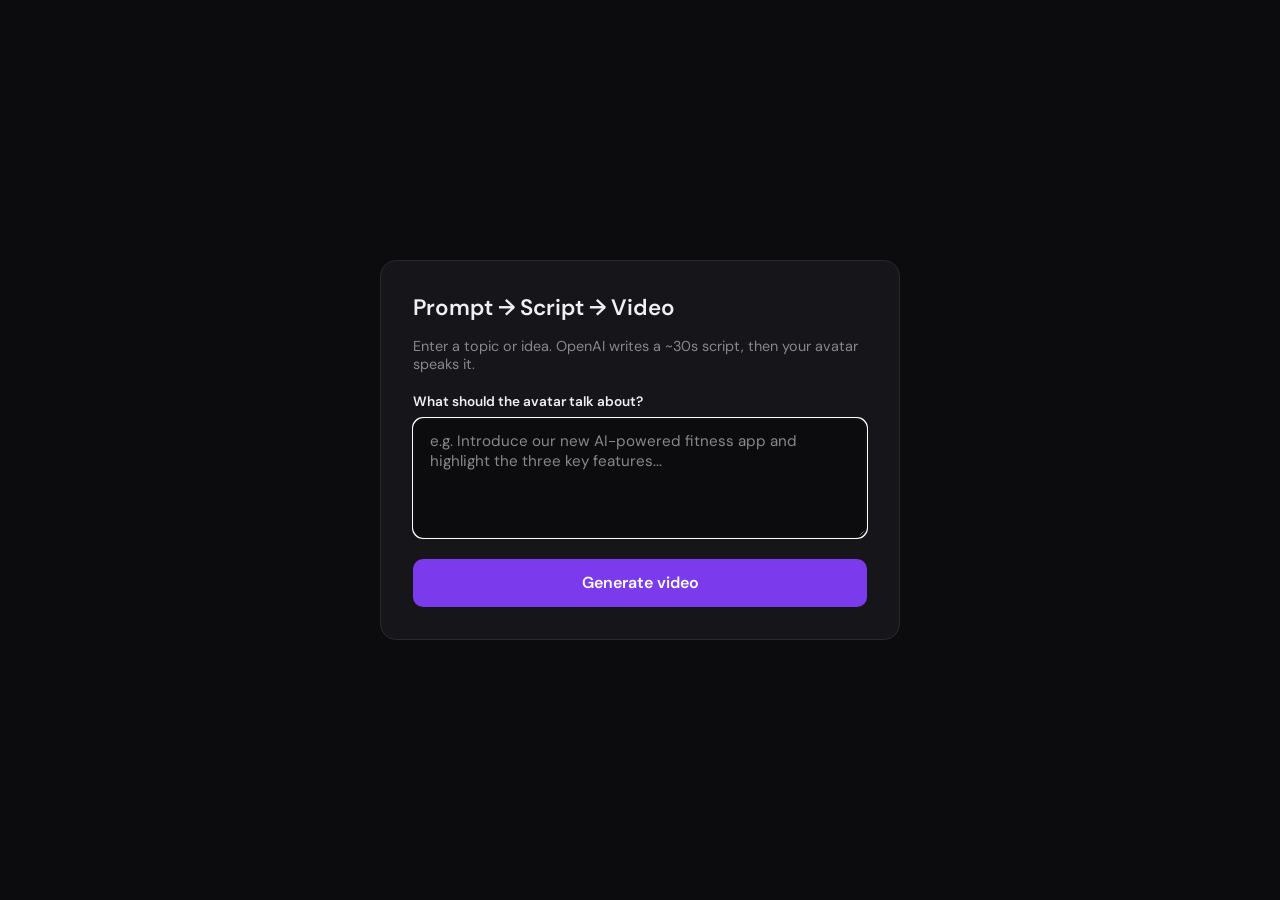
<file: heygen_static/index.html>
<!DOCTYPE html>
<html lang="en">
<head>
  <meta charset="UTF-8">
  <meta name="viewport" content="width=device-width, initial-scale=1.0">
  <title>HeyGen — Text to Video</title>
  <link rel="preconnect" href="https://fonts.googleapis.com">
  <link rel="preconnect" href="https://fonts.gstatic.com" crossorigin>
  <link href="https://fonts.googleapis.com/css2?family=DM+Sans:wght@400;600&display=swap" rel="stylesheet">
  <style>
    :root {
      --bg: #0c0c0f;
      --surface: #16161a;
      --border: #2a2a2e;
      --text: #f0f0f2;
      --muted: #888;
      --accent: #7c3aed;
      --accent-hover: #8b5cf6;
      --error: #f43f5e;
    }
    * { box-sizing: border-box; }
    body {
      margin: 0;
      min-height: 100vh;
      background: var(--bg);
      color: var(--text);
      font-family: 'DM Sans', sans-serif;
      padding: 1.5rem;
      display: flex;
      align-items: center;
      justify-content: center;
    }
    .card {
      width: 100%;
      max-width: 520px;
      background: var(--surface);
      border: 1px solid var(--border);
      border-radius: 16px;
      padding: 2rem;
    }
    h1 { font-size: 1.4rem; font-weight: 600; margin: 0 0 0.25rem 0; }
    .subtitle { color: var(--muted); font-size: 0.9rem; margin-bottom: 1.25rem; }
    label { display: block; font-size: 0.85rem; font-weight: 600; margin-bottom: 0.5rem; }
    textarea {
      width: 100%;
      min-height: 120px;
      padding: 0.75rem 1rem;
      background: var(--bg);
      border: 1px solid var(--border);
      border-radius: 10px;
      color: var(--text);
      font-family: inherit;
      font-size: 0.95rem;
      resize: vertical;
    }
    textarea::placeholder { color: var(--muted); }
    .btn {
      width: 100%;
      font-family: inherit;
      font-weight: 600;
      font-size: 1rem;
      padding: 0.85rem 1.25rem;
      margin-top: 1rem;
      border: none;
      border-radius: 10px;
      cursor: pointer;
      background: var(--accent);
      color: white;
      transition: background 0.2s;
    }
    .btn:hover:not(:disabled) { background: var(--accent-hover); }
    .btn:disabled { opacity: 0.7; cursor: not-allowed; }
    .error-msg {
      margin-top: 1rem;
      padding: 0.75rem 1rem;
      background: rgba(244, 63, 94, 0.1);
      border: 1px solid var(--error);
      border-radius: 10px;
      color: var(--error);
      font-size: 0.9rem;
      display: none;
    }
    .error-msg.visible { display: block; }
    .status { margin-top: 1rem; font-size: 0.9rem; color: var(--muted); display: none; }
    .status.visible { display: block; }
    .video-wrap {
      margin-top: 1rem;
      border-radius: 12px;
      overflow: hidden;
      background: #000;
      display: none;
    }
    .video-wrap.visible { display: block; }
    .video-wrap video { width: 100%; display: block; }
    .script-box {
      margin-top: 1rem;
      padding: 0.75rem 1rem;
      background: var(--bg);
      border: 1px solid var(--border);
      border-radius: 10px;
      display: none;
    }
    .script-box.visible { display: block; }
    .script-box label { margin-bottom: 0.35rem; color: var(--muted); font-size: 0.8rem; }
    .script-box pre {
      margin: 0;
      white-space: pre-wrap;
      word-break: break-word;
      font-family: inherit;
      font-size: 0.9rem;
      color: var(--text);
      line-height: 1.5;
    }
  </style>
</head>
<body>
  <div class="card">
    <h1>Prompt → Script → Video</h1>
    <p class="subtitle">Enter a topic or idea. OpenAI writes a ~30s script, then your avatar speaks it.</p>

    <label for="prompt">What should the avatar talk about?</label>
    <textarea
      id="prompt"
      placeholder="e.g. Introduce our new AI-powered fitness app and highlight the three key features..."
      autofocus
    ></textarea>

    <button type="button" class="btn" id="btn">Generate video</button>
    <p class="status" id="status"></p>
    <p class="error-msg" id="error"></p>
    <div class="script-box" id="scriptBox">
      <label>Generated script</label>
      <pre id="scriptText"></pre>
    </div>
    <div class="video-wrap" id="videoWrap">
      <video id="videoEl" controls playsinline></video>
    </div>
  </div>

  <script>
    const promptEl = document.getElementById('prompt');
    const btn = document.getElementById('btn');
    const statusEl = document.getElementById('status');
    const errorEl = document.getElementById('error');
    const scriptBox = document.getElementById('scriptBox');
    const scriptText = document.getElementById('scriptText');
    const videoWrap = document.getElementById('videoWrap');
    const videoEl = document.getElementById('videoEl');

    function showError(msg) {
      errorEl.textContent = msg || '';
      errorEl.classList.toggle('visible', !!msg);
    }
    function showStatus(msg, visible) {
      statusEl.textContent = msg || '';
      statusEl.classList.toggle('visible', !!visible);
    }

    btn.addEventListener('click', async () => {
      const prompt = promptEl.value.trim();
      showError('');
      showStatus('', false);
      videoWrap.classList.remove('visible');
      scriptBox.classList.remove('visible');
      if (!prompt) {
        showError('Please enter what the avatar should talk about.');
        return;
      }

      btn.disabled = true;
      showStatus('Writing script with OpenAI…', true);

      try {
        const res = await fetch('/api/video/generate', {
          method: 'POST',
          headers: { 'Content-Type': 'application/json' },
          body: JSON.stringify({ prompt }),
        });
        const data = await res.json().catch(() => ({}));
        if (!res.ok) {
          showError(data.error || res.statusText || 'Something went wrong');
          btn.disabled = false;
          showStatus('', false);
          return;
        }

        // Show the Gemini-generated script
        if (data.script) {
          scriptText.textContent = data.script;
          scriptBox.classList.add('visible');
        }

        const videoId = data.video_id;
        if (!videoId) {
          showError('No video ID returned.');
          btn.disabled = false;
          showStatus('', false);
          return;
        }

        showStatus('Script ready. Generating video… This may take a minute.', true);
        const maxAttempts = 120;
        let attempts = 0;
        const interval = setInterval(async () => {
          attempts++;
          const result = await fetch(`/api/video/status/${videoId}`).then(r => r.json());
          if (result.error && result.status === 'error') {
            clearInterval(interval);
            showError(result.error);
            btn.disabled = false;
            showStatus('', false);
            return;
          }
          if (result.status === 'completed' && result.video_url) {
            clearInterval(interval);
            videoEl.src = result.video_url;
            videoWrap.classList.add('visible');
            showStatus('Done. Video ready.', true);
            btn.disabled = false;
            return;
          }
          if (result.status === 'failed') {
            clearInterval(interval);
            const err = result.error;
            showError(typeof err === 'object' && err && err.detail ? err.detail : (err && String(err)) || 'Video generation failed.');
            btn.disabled = false;
            showStatus('', false);
            return;
          }
          if (attempts >= maxAttempts) {
            clearInterval(interval);
            showError('Timed out waiting for video.');
            btn.disabled = false;
            showStatus('', false);
          }
        }, 2500);
      } catch (e) {
        showError(e.message || 'Network error');
        btn.disabled = false;
        showStatus('', false);
      }
    });
  </script>
</body>
</html>
</file>
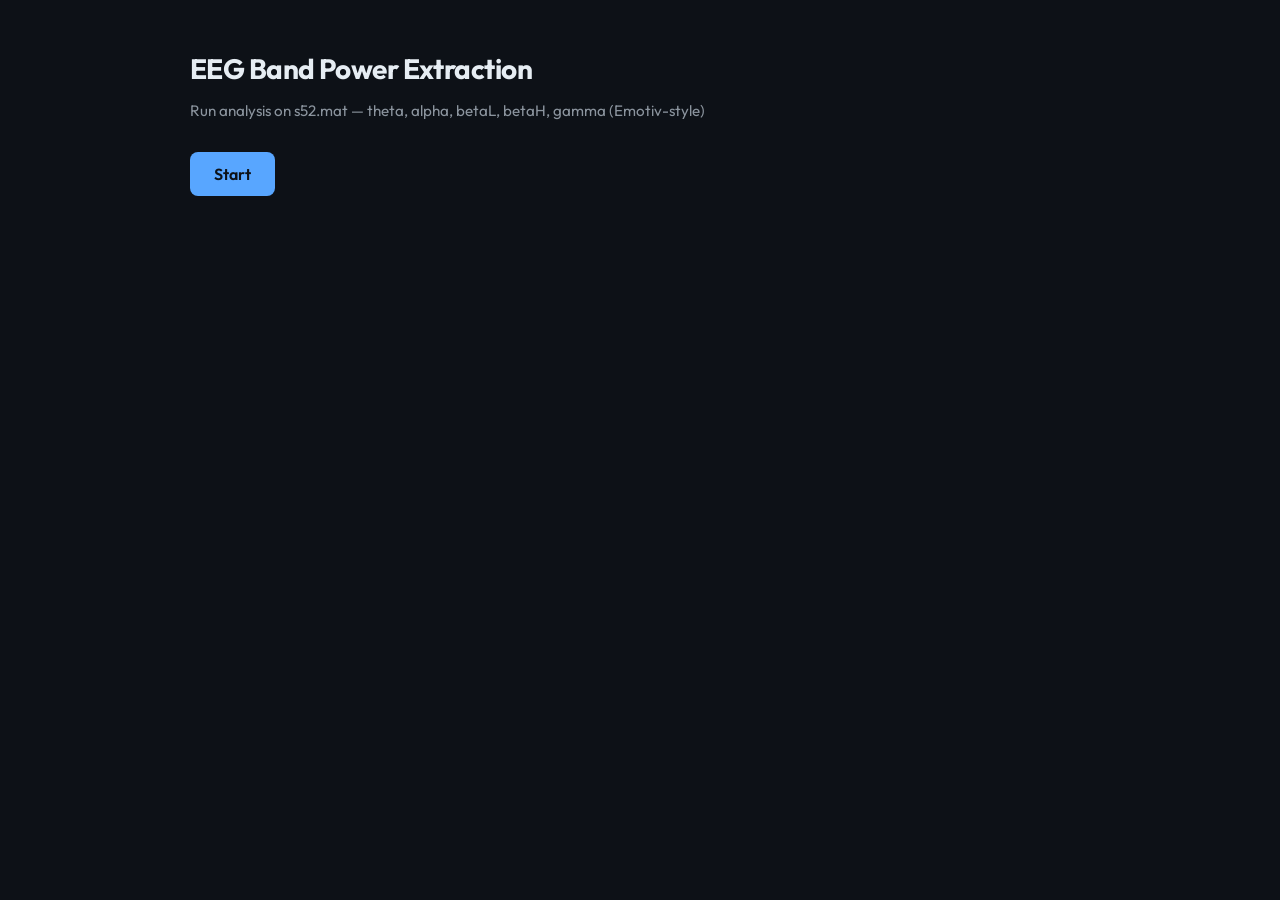
<file: static/index.html>
<!DOCTYPE html>
<html lang="en">
<head>
  <meta charset="UTF-8">
  <meta name="viewport" content="width=device-width, initial-scale=1.0">
  <title>EEG Band Power Extraction</title>
  <link rel="preconnect" href="https://fonts.googleapis.com">
  <link rel="preconnect" href="https://fonts.gstatic.com" crossorigin>
  <link href="https://fonts.googleapis.com/css2?family=JetBrains+Mono:wght@400;600&family=Outfit:wght@400;600;700&display=swap" rel="stylesheet">
  <style>
    :root {
      --bg: #0d1117;
      --surface: #161b22;
      --border: #30363d;
      --text: #e6edf3;
      --muted: #8b949e;
      --accent: #58a6ff;
      --accent-hover: #79b8ff;
      --success: #3fb950;
      --error: #f85149;
    }
    * { box-sizing: border-box; }
    body {
      margin: 0;
      min-height: 100vh;
      background: var(--bg);
      color: var(--text);
      font-family: 'Outfit', sans-serif;
      padding: 2rem;
    }
    .container {
      max-width: 900px;
      margin: 0 auto;
    }
    h1 {
      font-weight: 700;
      font-size: 1.75rem;
      margin-bottom: 0.5rem;
      letter-spacing: -0.02em;
    }
    .subtitle {
      color: var(--muted);
      font-size: 0.95rem;
      margin-bottom: 2rem;
    }
    .controls {
      margin-bottom: 2rem;
    }
    .btn {
      font-family: 'Outfit', sans-serif;
      font-weight: 600;
      font-size: 1rem;
      padding: 0.75rem 1.5rem;
      border: none;
      border-radius: 8px;
      cursor: pointer;
      transition: background 0.2s, transform 0.1s;
    }
    .btn:active { transform: scale(0.98); }
    .btn-start {
      background: var(--accent);
      color: var(--bg);
    }
    .btn-start:hover:not(:disabled) {
      background: var(--accent-hover);
    }
    .btn-start:disabled {
      opacity: 0.6;
      cursor: not-allowed;
    }
    .status {
      margin-top: 1rem;
      font-size: 0.9rem;
      color: var(--muted);
    }
    .status.running { color: var(--accent); }
    .status.error { color: var(--error); }
    .status.done { color: var(--success); }
    .output {
      background: var(--surface);
      border: 1px solid var(--border);
      border-radius: 12px;
      padding: 1.25rem 1.5rem;
      font-family: 'JetBrains Mono', monospace;
      font-size: 0.85rem;
      line-height: 1.5;
      overflow-x: auto;
      display: none;
    }
    .output.visible { display: block; }
    .output pre { margin: 0; white-space: pre-wrap; word-break: break-word; }
    .section {
      margin-top: 1.5rem;
      padding-top: 1.5rem;
      border-top: 1px solid var(--border);
    }
    .section:first-of-type { margin-top: 0; padding-top: 0; border-top: none; }
    .section h3 {
      font-size: 0.95rem;
      font-weight: 600;
      color: var(--accent);
      margin-bottom: 0.75rem;
    }
    table {
      width: 100%;
      border-collapse: collapse;
      font-size: 0.8rem;
    }
    th, td {
      text-align: right;
      padding: 0.4rem 0.6rem;
      border-bottom: 1px solid var(--border);
    }
    th { color: var(--muted); font-weight: 600; }
    th:first-child, td:first-child { text-align: left; }
    .error-msg { color: var(--error); }
  </style>
</head>
<body>
  <div class="container">
    <h1>EEG Band Power Extraction</h1>
    <p class="subtitle">Run analysis on s52.mat — theta, alpha, betaL, betaH, gamma (Emotiv-style)</p>

    <div class="controls">
      <button type="button" class="btn btn-start" id="startBtn">Start</button>
      <p class="status" id="status"></p>
    </div>

    <div class="output" id="output">
      <div id="results"></div>
    </div>
  </div>

  <script>
    const startBtn = document.getElementById('startBtn');
    const statusEl = document.getElementById('status');
    const outputEl = document.getElementById('output');
    const resultsEl = document.getElementById('results');

    function setStatus(msg, type = '') {
      statusEl.textContent = msg;
      statusEl.className = 'status ' + type;
    }

    function renderResult(data) {
      if (data.error) {
        resultsEl.innerHTML = '<p class="error-msg">' + escapeHtml(data.error) + '</p>';
        return;
      }

      let html = '';

      html += '<div class="section"><h3>Info</h3>';
      html += '<p>Sampling rate: ' + data.srate + ' Hz · Channels: ' + data.n_channels + '</p>';
      html += '<p>Bands: ' + (data.bands || []).join(', ') + '</p></div>';

      if (data.rest_band_power && data.rest_band_power.length) {
        html += '<div class="section"><h3>Rest — band power (first 5 channels)</h3>';
        html += tableFromRows(data.rest_band_power, data.bands) + '</div>';
      }

      if (data.trial_band_power && data.trial_band_power.length) {
        html += '<div class="section"><h3>Trial 1 — band power (first 5 channels)</h3>';
        html += tableFromRows(data.trial_band_power, data.bands) + '</div>';
      }

      if (data.emotiv_trial) {
        html += '<div class="section"><h3>Emotiv-style (trial)</h3>';
        const rows = Object.entries(data.emotiv_trial).map(([elec, bands]) => {
          const r = { Electrode: elec };
          Object.assign(r, bands);
          return r;
        });
        html += tableFromRows(rows, data.bands || Object.keys(rows[0] || {}).filter(k => k !== 'Electrode'), 'Electrode') + '</div>';
      }

      if (data.emotiv_pow_vector && data.emotiv_pow_vector.length) {
        html += '<div class="section"><h3>Emotiv flat vector</h3>';
        html += '<pre>' + escapeHtml(JSON.stringify(data.emotiv_pow_vector)) + '</pre></div>';
      }

      if (data.alpha_over_time && data.alpha_over_time.length) {
        html += '<div class="section"><h3>Alpha over time (sample)</h3>';
        const sample = data.alpha_over_time.slice(0, 10);
        html += tableFromRows(sample, ['AF3', 'T7', 'Pz', 'T8', 'AF4'], 'time_s') + '</div>';
      }

      resultsEl.innerHTML = html;
    }

    function tableFromRows(rows, numKeys, firstKey = 'channel') {
      if (!rows.length) return '';
      const keys = numKeys || (Object.keys(rows[0]).filter(k => k !== firstKey));
      let t = '<table><thead><tr><th>' + firstKey + '</th>';
      keys.forEach(k => { t += '<th>' + k + '</th>'; });
      t += '</tr></thead><tbody>';
      rows.forEach(row => {
        t += '<tr><td>' + escapeHtml(String(row[firstKey] ?? '')) + '</td>';
        keys.forEach(k => { t += '<td>' + (row[k] != null ? Number(row[k]).toFixed(3) : '—') + '</td>'; });
        t += '</tr>';
      });
      t += '</tbody></table>';
      return t;
    }

    function escapeHtml(s) {
      const div = document.createElement('div');
      div.textContent = s;
      return div.innerHTML;
    }

    startBtn.addEventListener('click', async () => {
      startBtn.disabled = true;
      setStatus('Running…', 'running');
      outputEl.classList.remove('visible');
      resultsEl.innerHTML = '';

      try {
        const res = await fetch('/api/run', { method: 'POST' });
        const data = await res.json();
        if (!res.ok) throw new Error(data.error || res.statusText);
        renderResult(data);
        outputEl.classList.add('visible');
        setStatus('Done.', 'done');
      } catch (e) {
        setStatus('Error: ' + e.message, 'error');
        resultsEl.innerHTML = '<p class="error-msg">' + escapeHtml(String(e.message)) + '</p>';
        outputEl.classList.add('visible');
      } finally {
        startBtn.disabled = false;
      }
    });
  </script>
</body>
</html>
</file>
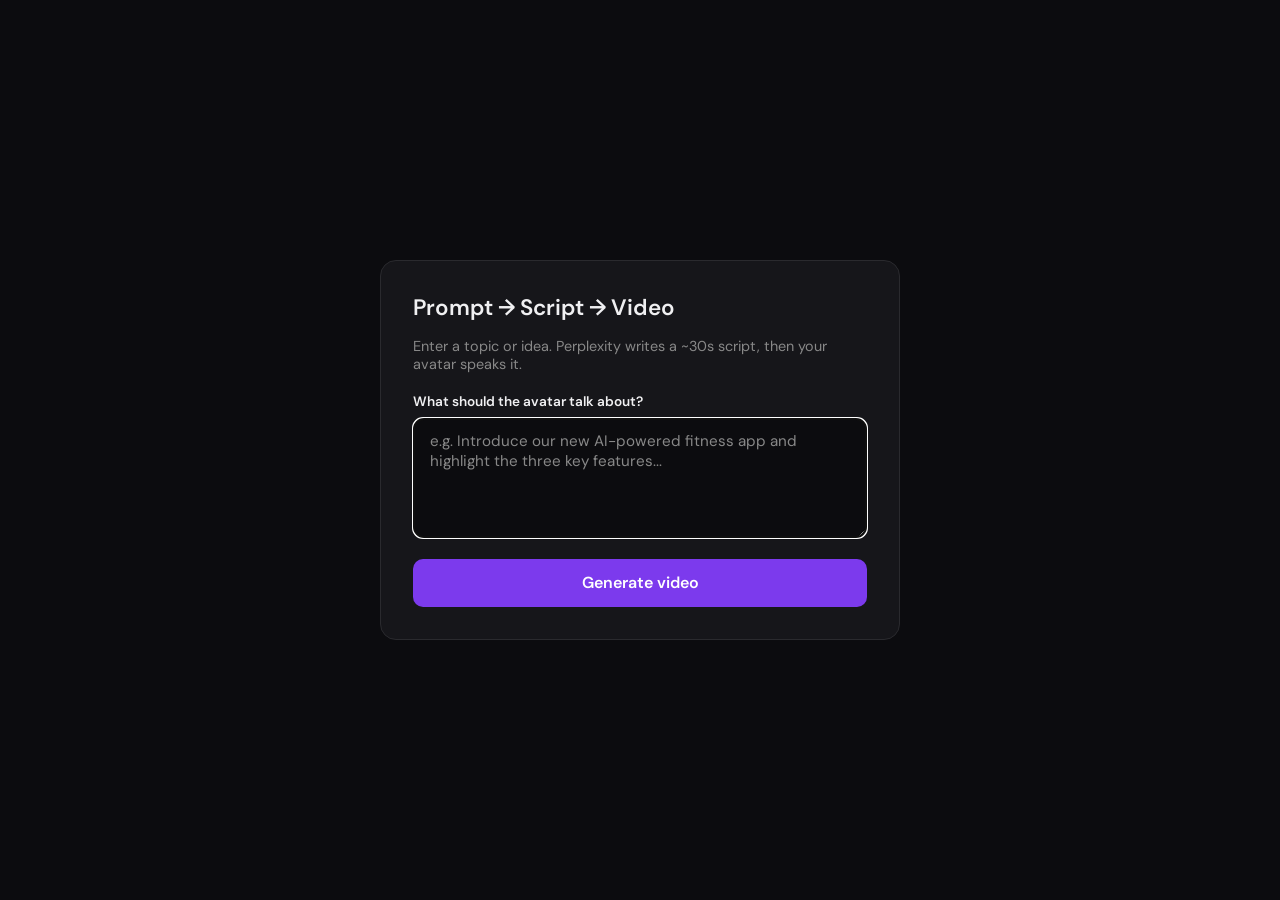
<file: heygen/heygen_static/index.html>
<!DOCTYPE html>
<html lang="en">
<head>
  <meta charset="UTF-8">
  <meta name="viewport" content="width=device-width, initial-scale=1.0">
  <title>HeyGen — Text to Video</title>
  <link rel="preconnect" href="https://fonts.googleapis.com">
  <link rel="preconnect" href="https://fonts.gstatic.com" crossorigin>
  <link href="https://fonts.googleapis.com/css2?family=DM+Sans:wght@400;600&display=swap" rel="stylesheet">
  <style>
    :root {
      --bg: #0c0c0f;
      --surface: #16161a;
      --border: #2a2a2e;
      --text: #f0f0f2;
      --muted: #888;
      --accent: #7c3aed;
      --accent-hover: #8b5cf6;
      --error: #f43f5e;
    }
    * { box-sizing: border-box; }
    body {
      margin: 0;
      min-height: 100vh;
      background: var(--bg);
      color: var(--text);
      font-family: 'DM Sans', sans-serif;
      padding: 1.5rem;
      display: flex;
      align-items: center;
      justify-content: center;
    }
    .card {
      width: 100%;
      max-width: 520px;
      background: var(--surface);
      border: 1px solid var(--border);
      border-radius: 16px;
      padding: 2rem;
    }
    h1 { font-size: 1.4rem; font-weight: 600; margin: 0 0 0.25rem 0; }
    .subtitle { color: var(--muted); font-size: 0.9rem; margin-bottom: 1.25rem; }
    label { display: block; font-size: 0.85rem; font-weight: 600; margin-bottom: 0.5rem; }
    textarea {
      width: 100%;
      min-height: 120px;
      padding: 0.75rem 1rem;
      background: var(--bg);
      border: 1px solid var(--border);
      border-radius: 10px;
      color: var(--text);
      font-family: inherit;
      font-size: 0.95rem;
      resize: vertical;
    }
    textarea::placeholder { color: var(--muted); }
    .btn {
      width: 100%;
      font-family: inherit;
      font-weight: 600;
      font-size: 1rem;
      padding: 0.85rem 1.25rem;
      margin-top: 1rem;
      border: none;
      border-radius: 10px;
      cursor: pointer;
      background: var(--accent);
      color: white;
      transition: background 0.2s;
    }
    .btn:hover:not(:disabled) { background: var(--accent-hover); }
    .btn:disabled { opacity: 0.7; cursor: not-allowed; }
    .error-msg {
      margin-top: 1rem;
      padding: 0.75rem 1rem;
      background: rgba(244, 63, 94, 0.1);
      border: 1px solid var(--error);
      border-radius: 10px;
      color: var(--error);
      font-size: 0.9rem;
      display: none;
    }
    .error-msg.visible { display: block; }
    .status { margin-top: 1rem; font-size: 0.9rem; color: var(--muted); display: none; }
    .status.visible { display: block; }
    .video-wrap {
      margin-top: 1rem;
      border-radius: 12px;
      overflow: hidden;
      background: #000;
      display: none;
    }
    .video-wrap.visible { display: block; }
    .video-wrap video { width: 100%; display: block; }
    .script-box {
      margin-top: 1rem;
      padding: 0.75rem 1rem;
      background: var(--bg);
      border: 1px solid var(--border);
      border-radius: 10px;
      display: none;
    }
    .script-box.visible { display: block; }
    .script-box label { margin-bottom: 0.35rem; color: var(--muted); font-size: 0.8rem; }
    .script-box pre {
      margin: 0;
      white-space: pre-wrap;
      word-break: break-word;
      font-family: inherit;
      font-size: 0.9rem;
      color: var(--text);
      line-height: 1.5;
    }
  </style>
</head>
<body>
  <div class="card">
    <h1>Prompt → Script → Video</h1>
    <p class="subtitle">Enter a topic or idea. Perplexity writes a ~30s script, then your avatar speaks it.</p>

    <label for="prompt">What should the avatar talk about?</label>
    <textarea
      id="prompt"
      placeholder="e.g. Introduce our new AI-powered fitness app and highlight the three key features..."
      autofocus
    ></textarea>

    <button type="button" class="btn" id="btn">Generate video</button>
    <p class="status" id="status"></p>
    <p class="error-msg" id="error"></p>
    <div class="script-box" id="scriptBox">
      <label>Generated script</label>
      <pre id="scriptText"></pre>
    </div>
    <div class="video-wrap" id="videoWrap">
      <video id="videoEl" controls playsinline></video>
    </div>
  </div>

  <script>
    const promptEl = document.getElementById('prompt');
    const btn = document.getElementById('btn');
    const statusEl = document.getElementById('status');
    const errorEl = document.getElementById('error');
    const scriptBox = document.getElementById('scriptBox');
    const scriptText = document.getElementById('scriptText');
    const videoWrap = document.getElementById('videoWrap');
    const videoEl = document.getElementById('videoEl');

    function showError(msg) {
      errorEl.textContent = msg || '';
      errorEl.classList.toggle('visible', !!msg);
    }
    function showStatus(msg, visible) {
      statusEl.textContent = msg || '';
      statusEl.classList.toggle('visible', !!visible);
    }

    btn.addEventListener('click', async () => {
      const prompt = promptEl.value.trim();
      showError('');
      showStatus('', false);
      videoWrap.classList.remove('visible');
      scriptBox.classList.remove('visible');
      if (!prompt) {
        showError('Please enter what the avatar should talk about.');
        return;
      }

      btn.disabled = true;
      showStatus('Writing script with Perplexity…', true);

      try {
        const res = await fetch('/api/video/generate', {
          method: 'POST',
          headers: { 'Content-Type': 'application/json' },
          body: JSON.stringify({ prompt }),
        });
        const data = await res.json().catch(() => ({}));
        if (!res.ok) {
          showError(data.error || res.statusText || 'Something went wrong');
          btn.disabled = false;
          showStatus('', false);
          return;
        }

        // Show the Gemini-generated script
        if (data.script) {
          scriptText.textContent = data.script;
          scriptBox.classList.add('visible');
        }

        const videoId = data.video_id;
        if (!videoId) {
          showError('No video ID returned.');
          btn.disabled = false;
          showStatus('', false);
          return;
        }

        showStatus('Script ready. Generating video… This may take a minute.', true);
        const maxAttempts = 120;
        let attempts = 0;
        const interval = setInterval(async () => {
          attempts++;
          const result = await fetch(`/api/video/status/${videoId}`).then(r => r.json());
          if (result.error && result.status === 'error') {
            clearInterval(interval);
            showError(result.error);
            btn.disabled = false;
            showStatus('', false);
            return;
          }
          if (result.status === 'completed' && result.video_url) {
            clearInterval(interval);
            videoEl.src = result.video_url;
            videoWrap.classList.add('visible');
            showStatus('Done. Video ready.', true);
            btn.disabled = false;
            return;
          }
          if (result.status === 'failed') {
            clearInterval(interval);
            const err = result.error;
            showError(typeof err === 'object' && err && err.detail ? err.detail : (err && String(err)) || 'Video generation failed.');
            btn.disabled = false;
            showStatus('', false);
            return;
          }
          if (attempts >= maxAttempts) {
            clearInterval(interval);
            showError('Timed out waiting for video.');
            btn.disabled = false;
            showStatus('', false);
          }
        }, 2500);
      } catch (e) {
        showError(e.message || 'Network error');
        btn.disabled = false;
        showStatus('', false);
      }
    });
  </script>
</body>
</html>
</file>
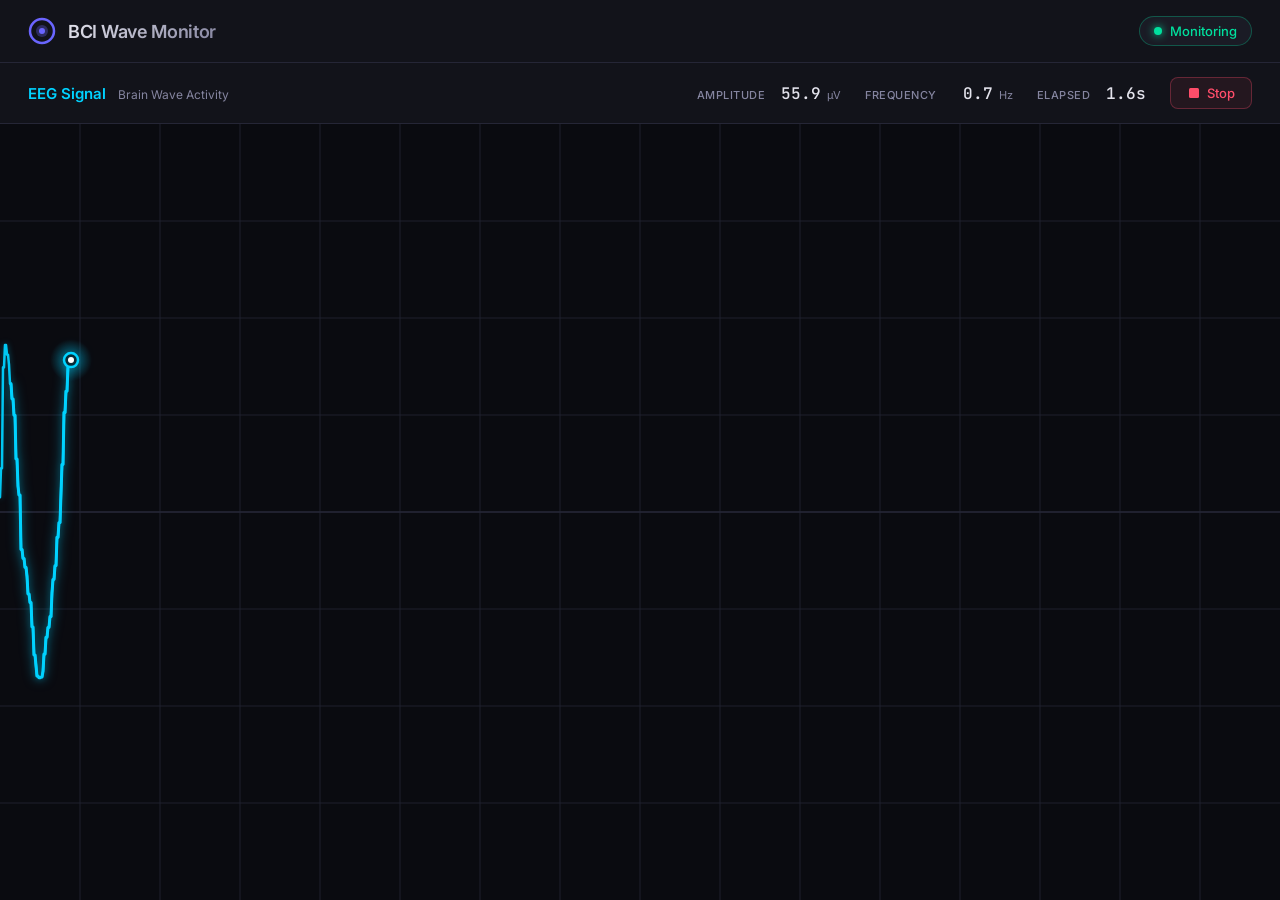
<file: frontend/wave-monitor.html>
<!DOCTYPE html>
<html lang="en">
<head>
  <meta charset="UTF-8" />
  <meta name="viewport" content="width=device-width, initial-scale=1.0" />
  <title>BCI Wave Monitor</title>
  <link rel="preconnect" href="https://fonts.googleapis.com" />
  <link rel="preconnect" href="https://fonts.gstatic.com" crossorigin />
  <link href="https://fonts.googleapis.com/css2?family=Inter:wght@300;400;500;600;700&family=JetBrains+Mono:wght@400;500&display=swap" rel="stylesheet" />
  <link rel="stylesheet" href="style.css" />
</head>
<body>
  <div class="app">
    <!-- Header -->
    <header class="header">
      <div class="header-left">
        <div class="logo">
          <svg width="28" height="28" viewBox="0 0 28 28" fill="none">
            <circle cx="14" cy="14" r="12" stroke="url(#grad)" stroke-width="2.5" />
            <circle cx="14" cy="14" r="6" fill="url(#grad)" opacity="0.3" />
            <circle cx="14" cy="14" r="3" fill="url(#grad)" />
            <defs>
              <linearGradient id="grad" x1="0" y1="0" x2="28" y2="28">
                <stop stop-color="#6C63FF" />
                <stop offset="1" stop-color="#00D2FF" />
              </linearGradient>
            </defs>
          </svg>
          <h1>BCI Wave Monitor</h1>
        </div>
      </div>
      <div class="header-right">
        <div class="status-badge" id="statusBadge">
          <span class="status-dot"></span>
          <span class="status-text">Idle</span>
        </div>
      </div>
    </header>

    <!-- Main Content -->
    <main class="main">
      <!-- Wave panel -->
      <div class="wave-panel visible" id="wavePanel">
        <div class="panel-header">
          <div class="channel-info">
            <span class="channel-label">EEG Signal</span>
            <span class="channel-sub">Brain Wave Activity</span>
          </div>
          <div class="panel-controls">
            <div class="metric">
              <span class="metric-label">Amplitude</span>
              <span class="metric-value" id="amplitudeValue">0.00</span>
              <span class="metric-unit">&mu;V</span>
            </div>
            <div class="metric">
              <span class="metric-label">Frequency</span>
              <span class="metric-value" id="frequencyValue">0.0</span>
              <span class="metric-unit">Hz</span>
            </div>
            <div class="metric">
              <span class="metric-label">Elapsed</span>
              <span class="metric-value" id="elapsedValue">0.0s</span>
            </div>
            <button class="stop-btn" id="stopBtn">
              <svg width="14" height="14" viewBox="0 0 14 14" fill="none">
                <rect x="2" y="2" width="10" height="10" rx="1.5" fill="currentColor"/>
              </svg>
              Stop
            </button>
          </div>
        </div>
        <div class="canvas-wrapper">
          <canvas id="waveCanvas"></canvas>
        </div>
      </div>
    </main>
  </div>

  <script src="app.js"></script>
</body>
</html>
</file>
<file: frontend/style.css>
/* ── Reset & Base ──────────────────────────────────── */
*,
*::before,
*::after {
  margin: 0;
  padding: 0;
  box-sizing: border-box;
}

:root {
  --bg: #0a0b10;
  --surface: #12131a;
  --surface-2: #1a1b25;
  --border: #252636;
  --text: #e4e4ed;
  --text-dim: #8585a0;
  --accent: #6C63FF;
  --accent-light: #8B83FF;
  --cyan: #00D2FF;
  --green: #00E09E;
  --red: #FF4D6A;
  --wave-color: #00D2FF;
  --wave-glow: rgba(0, 210, 255, 0.3);
  --ticker-color: #fff;
  --font: 'Inter', -apple-system, BlinkMacSystemFont, sans-serif;
  --mono: 'JetBrains Mono', 'Fira Code', monospace;
}

html, body {
  height: 100%;
  background: var(--bg);
  color: var(--text);
  font-family: var(--font);
  -webkit-font-smoothing: antialiased;
  overflow: hidden;
}

/* ── App Layout ───────────────────────────────────── */
.app {
  display: flex;
  flex-direction: column;
  height: 100vh;
}

/* ── Header ───────────────────────────────────────── */
.header {
  display: flex;
  align-items: center;
  justify-content: space-between;
  padding: 16px 28px;
  border-bottom: 1px solid var(--border);
  background: var(--surface);
  backdrop-filter: blur(20px);
  z-index: 10;
}

.header-left {
  display: flex;
  align-items: center;
  gap: 16px;
}

.logo {
  display: flex;
  align-items: center;
  gap: 12px;
}

.logo h1 {
  font-size: 18px;
  font-weight: 600;
  letter-spacing: -0.3px;
  background: linear-gradient(135deg, #e4e4ed, #8585a0);
  -webkit-background-clip: text;
  -webkit-text-fill-color: transparent;
}

.status-badge {
  display: flex;
  align-items: center;
  gap: 8px;
  padding: 6px 14px;
  border-radius: 20px;
  background: var(--surface-2);
  border: 1px solid var(--border);
  font-size: 13px;
  font-weight: 500;
  color: var(--text-dim);
  transition: all 0.3s ease;
}

.status-badge.active {
  border-color: rgba(0, 224, 158, 0.3);
  color: var(--green);
}

.status-dot {
  width: 8px;
  height: 8px;
  border-radius: 50%;
  background: var(--text-dim);
  transition: background 0.3s ease;
}

.status-badge.active .status-dot {
  background: var(--green);
  box-shadow: 0 0 8px var(--green);
  animation: pulse-dot 2s ease infinite;
}

@keyframes pulse-dot {
  0%, 100% { opacity: 1; }
  50% { opacity: 0.5; }
}

/* ── Main ─────────────────────────────────────────── */
.main {
  flex: 1;
  display: flex;
  flex-direction: column;
  position: relative;
  overflow: hidden;
}

/* ── Wave Panel ───────────────────────────────────── */
.wave-panel {
  flex: 1;
  display: flex;
  flex-direction: column;
  opacity: 1;
}

.panel-header {
  display: flex;
  align-items: center;
  justify-content: space-between;
  padding: 14px 28px;
  border-bottom: 1px solid var(--border);
  background: var(--surface);
}

.channel-info {
  display: flex;
  align-items: baseline;
  gap: 12px;
}

.channel-label {
  font-size: 15px;
  font-weight: 600;
  color: var(--cyan);
}

.channel-sub {
  font-size: 12px;
  color: var(--text-dim);
}

.panel-controls {
  display: flex;
  align-items: center;
  gap: 24px;
}

.metric {
  display: flex;
  align-items: baseline;
  gap: 6px;
}

.metric-label {
  font-size: 11px;
  font-weight: 500;
  color: var(--text-dim);
  text-transform: uppercase;
  letter-spacing: 0.5px;
}

.metric-value {
  font-family: var(--mono);
  font-size: 16px;
  font-weight: 500;
  color: var(--text);
  min-width: 50px;
  text-align: right;
}

.metric-unit {
  font-size: 11px;
  color: var(--text-dim);
}

.stop-btn {
  display: flex;
  align-items: center;
  gap: 6px;
  padding: 7px 16px;
  border: 1px solid rgba(255, 77, 106, 0.3);
  border-radius: 8px;
  background: rgba(255, 77, 106, 0.08);
  color: var(--red);
  font-family: var(--font);
  font-size: 13px;
  font-weight: 500;
  cursor: pointer;
  transition: all 0.2s ease;
}

.stop-btn:hover {
  background: rgba(255, 77, 106, 0.15);
  border-color: rgba(255, 77, 106, 0.5);
}

/* ── Canvas ────────────────────────────────────────── */
.canvas-wrapper {
  flex: 1;
  position: relative;
  background: var(--bg);
  overflow: hidden;
}

canvas {
  display: block;
  width: 100%;
  height: 100%;
}

/* ── Scrollbar ────────────────────────────────────── */
::-webkit-scrollbar {
  width: 6px;
}

::-webkit-scrollbar-track {
  background: transparent;
}

::-webkit-scrollbar-thumb {
  background: var(--border);
  border-radius: 3px;
}
</file>
